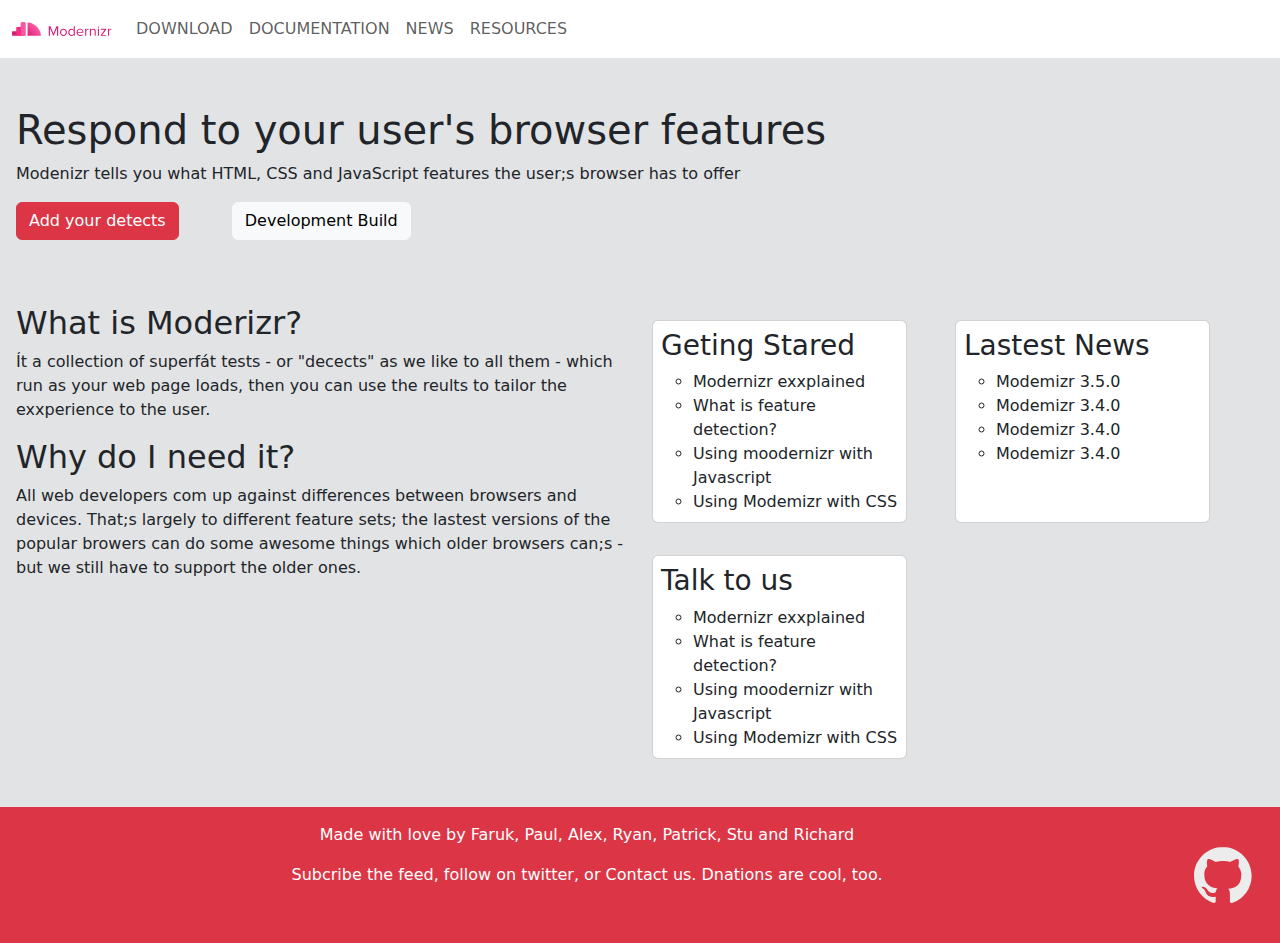
<file: course2/column-drop-pattern-challenge-master/index.html>
<!doctype html>
<html lang="en">
  <head>
    <meta charset="utf-8">
    <meta name="viewport" content="width=device-width, initial-scale=1">
    <title>column drop pattern challenge master</title>
    <link href="assets/bootstrapcdn/bootstrap.min.css" rel="stylesheet" integrity="sha384-QWTKZyjpPEjISv5WaRU9OFeRpok6YctnYmDr5pNlyT2bRjXh0JMhjY6hW+ALEwIH" crossorigin="anonymous">
    
</head>
  <body>
    <header>
        <nav class="navbar navbar-expand-sm">
            <div class="container-fluid">
                <a href="" class="navbar-brand">
                    <img src="assets/logo.svg" alt="" class="" width="100" height="30"> </a>
                <button class="navbar-toggler" type="button" data-bs-toggle="collapse" data-bs-target="#navbarNav">
                    <span class="navbar-toggler-icon"></span>
                </button>
                <div class="collapse navbar-collapse" id="navbarNav">
                    <ul class="navbar-nav text-uppercase">
                        <li class="nav-item">
                            <a href="" class="nav-link">download</a>
                        </li>
                        <li class="nav-item">
                            <a href="" class="nav-link">documentation</a>
                        </li>
                        <li class="nav-item">
                            <a href="" class="nav-link">news</a>
                        </li>
                        <li class="nav-item">
                            <a href="" class="nav-link">resources</a>
                        </li>
                    </ul>
                </div>
            </div>
        </nav>
    </header>
    <section class="container-fluid px-3 bg-secondary-subtle py-5">
        <div class="row">
            <div class="col-12">
                <h1>Respond to your user's browser features</h1>
                <p class="">Modenizr tells you what HTML, CSS and JavaScript features the user;s browser has to offer</p>
                <a href="#" class="btn btn-danger">Add your detects</a>
                <a href="#" class="btn btn-light mx-5">Development Build</a>
            </div>
        </div>
    </section>
    <main class="">
        <div class="container-fluid px-3 py-5 py-md-3 bg-secondary-subtle ">
            <div class="row">
                <div class="col-12 col-md-6">
                    <ul class="list-unstyled">
                        <li>
                             <h2 class="title">What is Moderizr?
                        </h2>
                        <p class="">Ít a collection of superfát tests - or "decects" as we like to all them - which run as your web page loads, then you can use the reults to tailor the exxperience to the user.</p>
                   
                        </li>
                    <li>
                        <h2 class="title">Why do I need it?</h2>
                        <p>All web developers com up against differences between browsers and devices. That;s largely to different feature sets; the lastest versions of the popular browers can do some awesome things which older browsers can;s - but we still have to support the older ones.</p>
                    </li>
                        
                    </ul>
                </div>
                <div class="col-12 col-md-6">
                    <ul class="list-unstyled d-flex flex-wrap">
                        <li class="card my-3 p-2 col-12 col-md-5">
                            <p class="h3">Geting Stared</p>
                            <ul>
                                <li>Modernizr exxplained</li>
                                <li>What is feature detection?</li>
                                <li>Using moodernizr with Javascript</li>
                                <li>Using Modemizr with CSS</li>
                            </ul>
                        </li>
                        <li class="card my-3  p-2 col-12 col-md-5 mx-md-5">
                            <p class="h3">Lastest News</p>
                            <ul>
                                <li>Modemizr 3.5.0</li>
                                <li>Modemizr 3.4.0</li>
                                <li>Modemizr 3.4.0</li>
                                <li>Modemizr 3.4.0</li>
                            </ul></li>
                        <li class="card my-3  p-2 col-12 col-md-5">
                            <p class="h3">Talk to us</p>
                            <ul>
                                <li>Modernizr exxplained</li>
                                <li>What is feature detection?</li>
                                <li>Using moodernizr with Javascript</li>
                                <li>Using Modemizr with CSS</li>
                            </ul>
                        </li>
                    </ul>
                </div>
            </div>
        </div>
    </main>
    <footer class="container-fluid bg-danger text-center p-3 text-white ">
        <div class="row">
            <div class="col col-9 col-md-11">
                <p class="">Made with love by Faruk, Paul, Alex, Ryan, Patrick, Stu and Richard</p>
                <p class="my-2">
                    Subcribe the feed, follow on twitter, or Contact us.  Dnations are cool, too.
                </p>
            </div>
            <div class="col col-3 col-md-1 p-4 ">
                <img class="align-top" src="assets/github.svg" alt="">
            </div>
        </div>
    </footer>
    <script src="assets/bootstrapcdn/bootstrap.bundle.min.js" integrity="sha384-YvpcrYf0tY3lHB60NNkmXc5s9fDVZLESaAA55NDzOxhy9GkcIdslK1eN7N6jIeHz" crossorigin="anonymous"></script>
  </body>
</html>
</file>
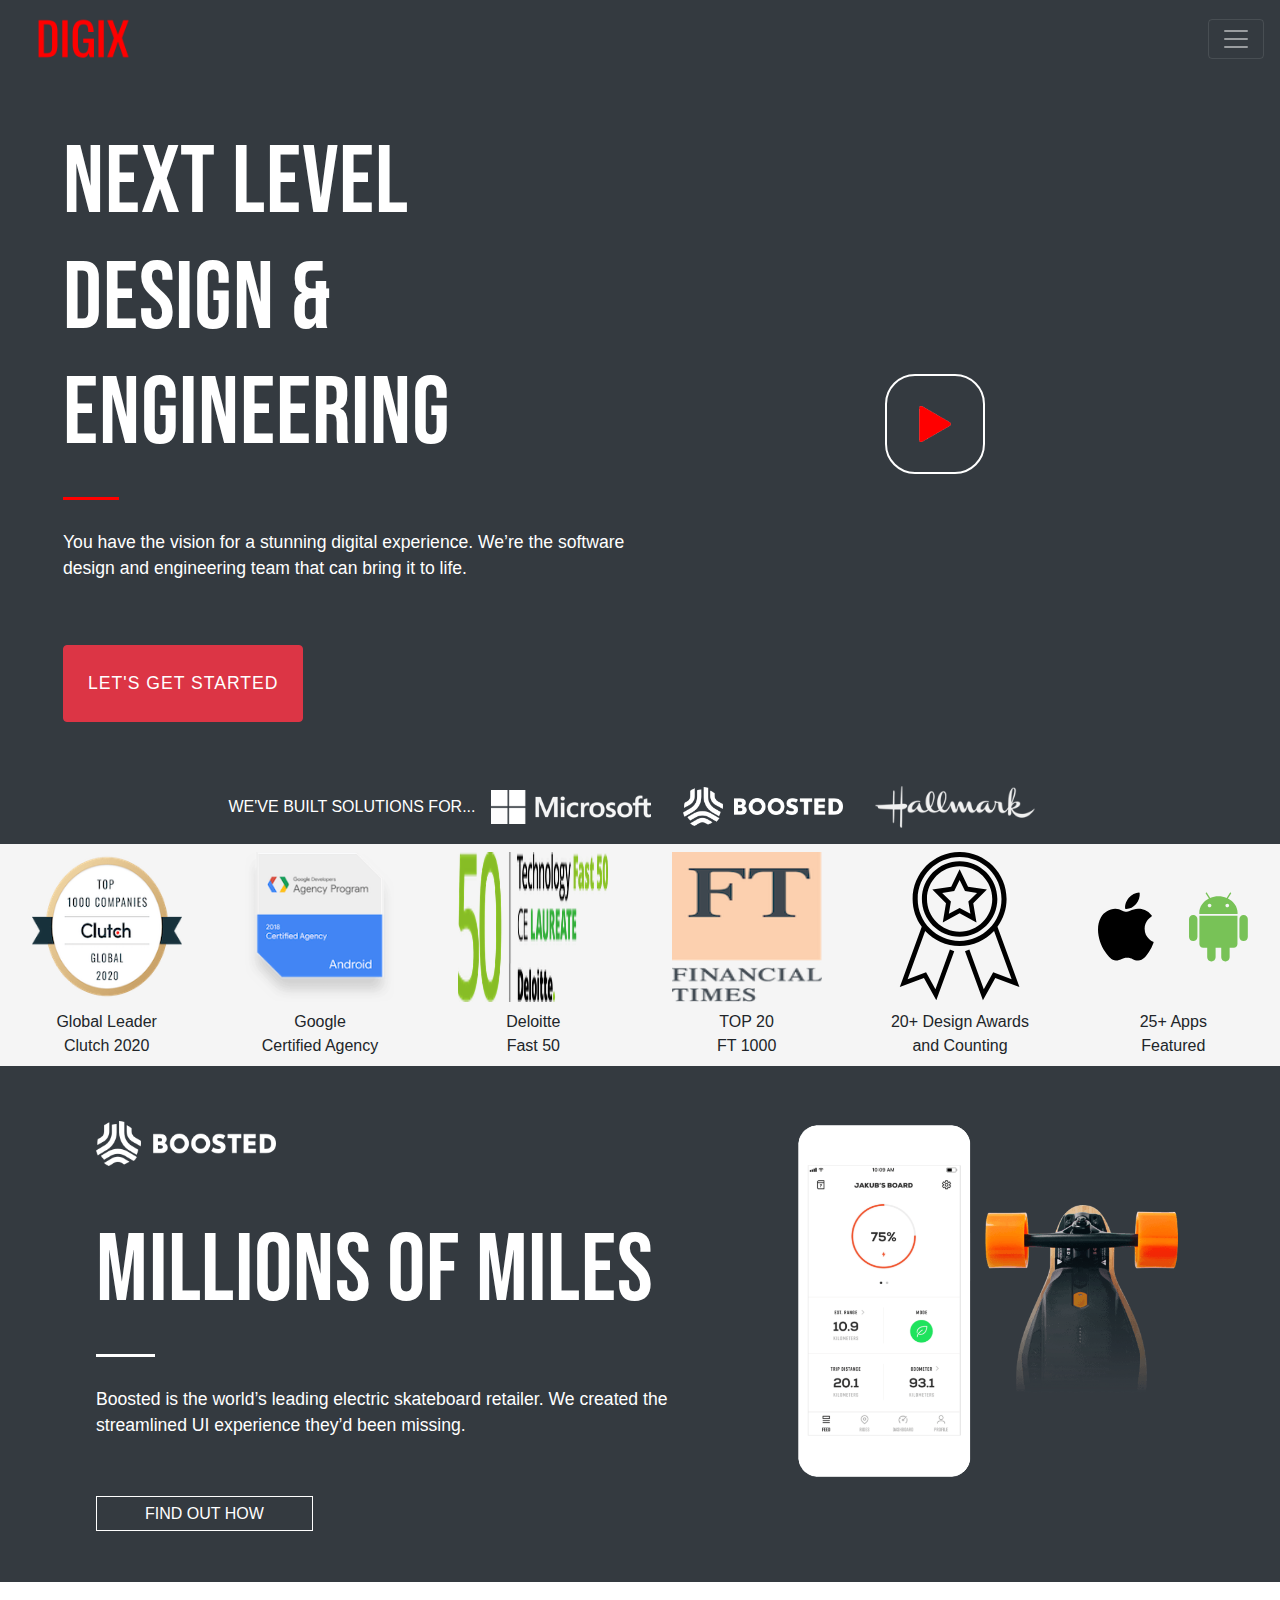
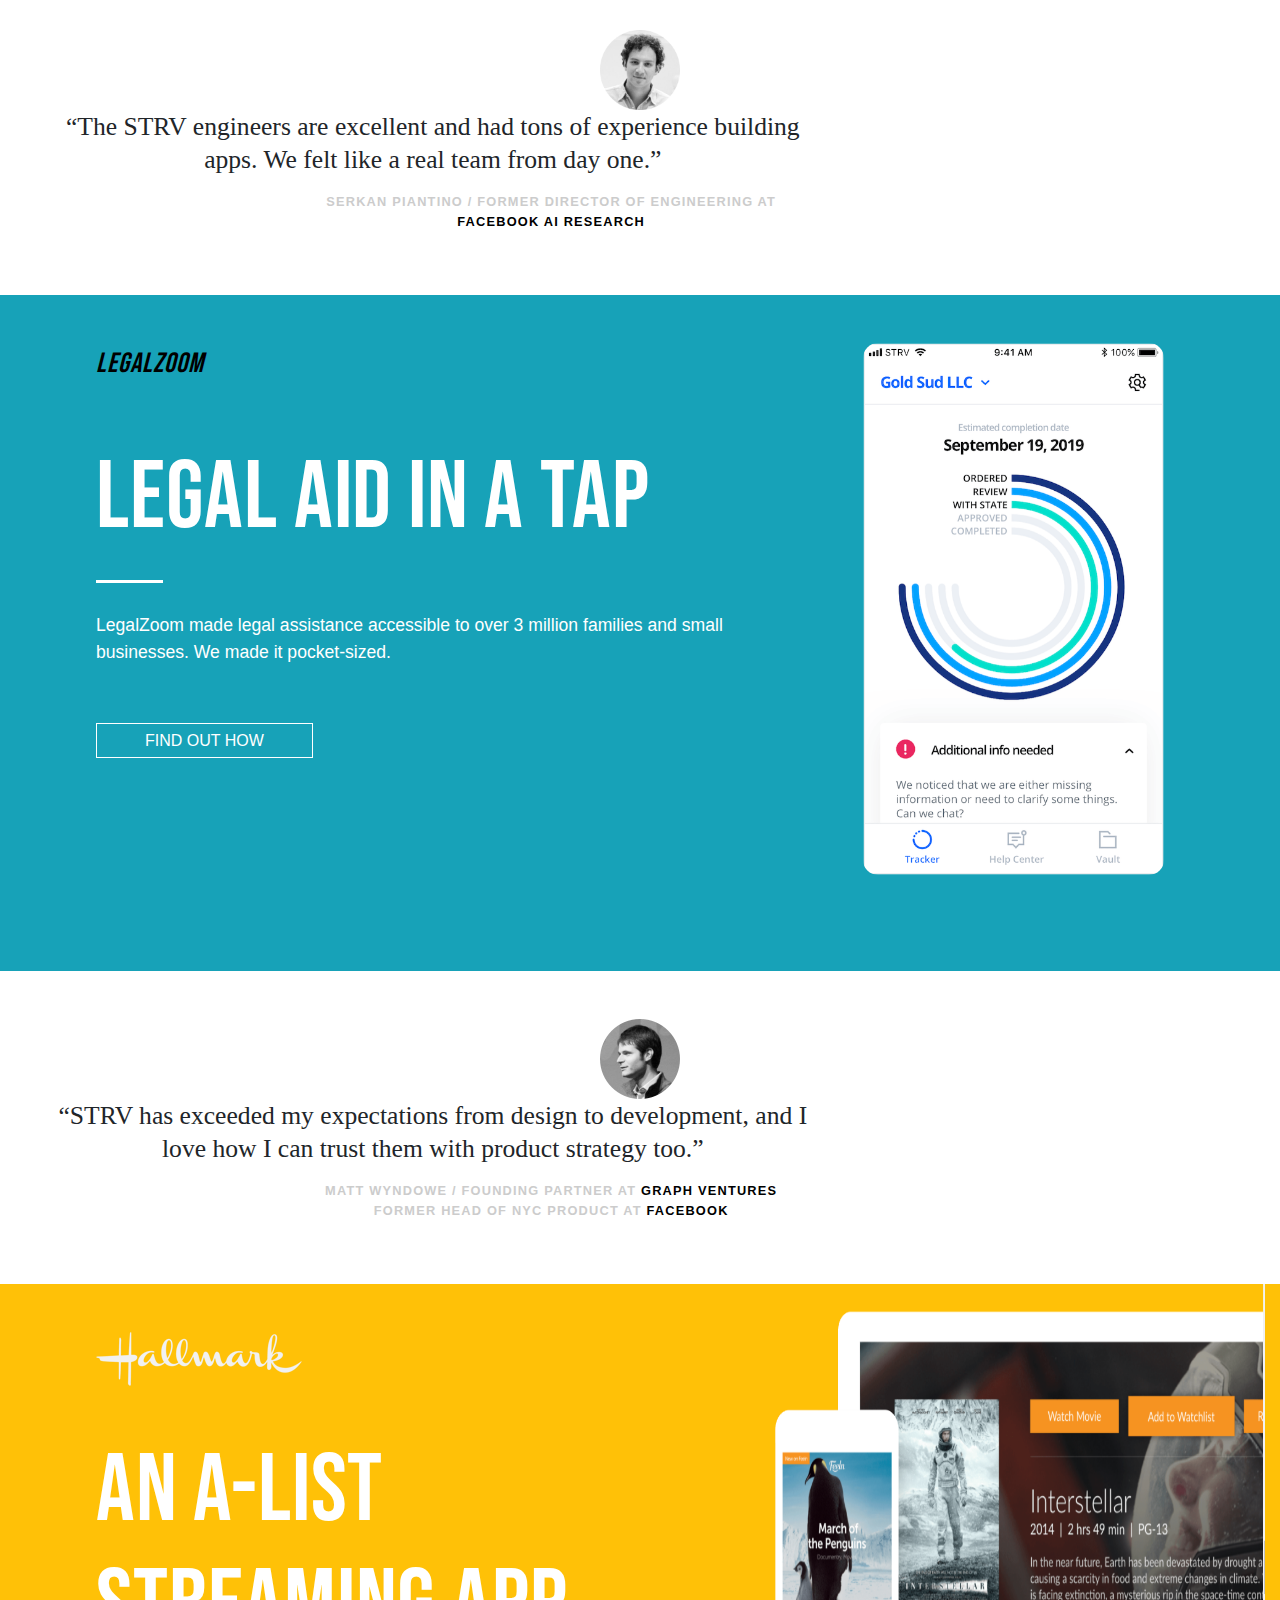
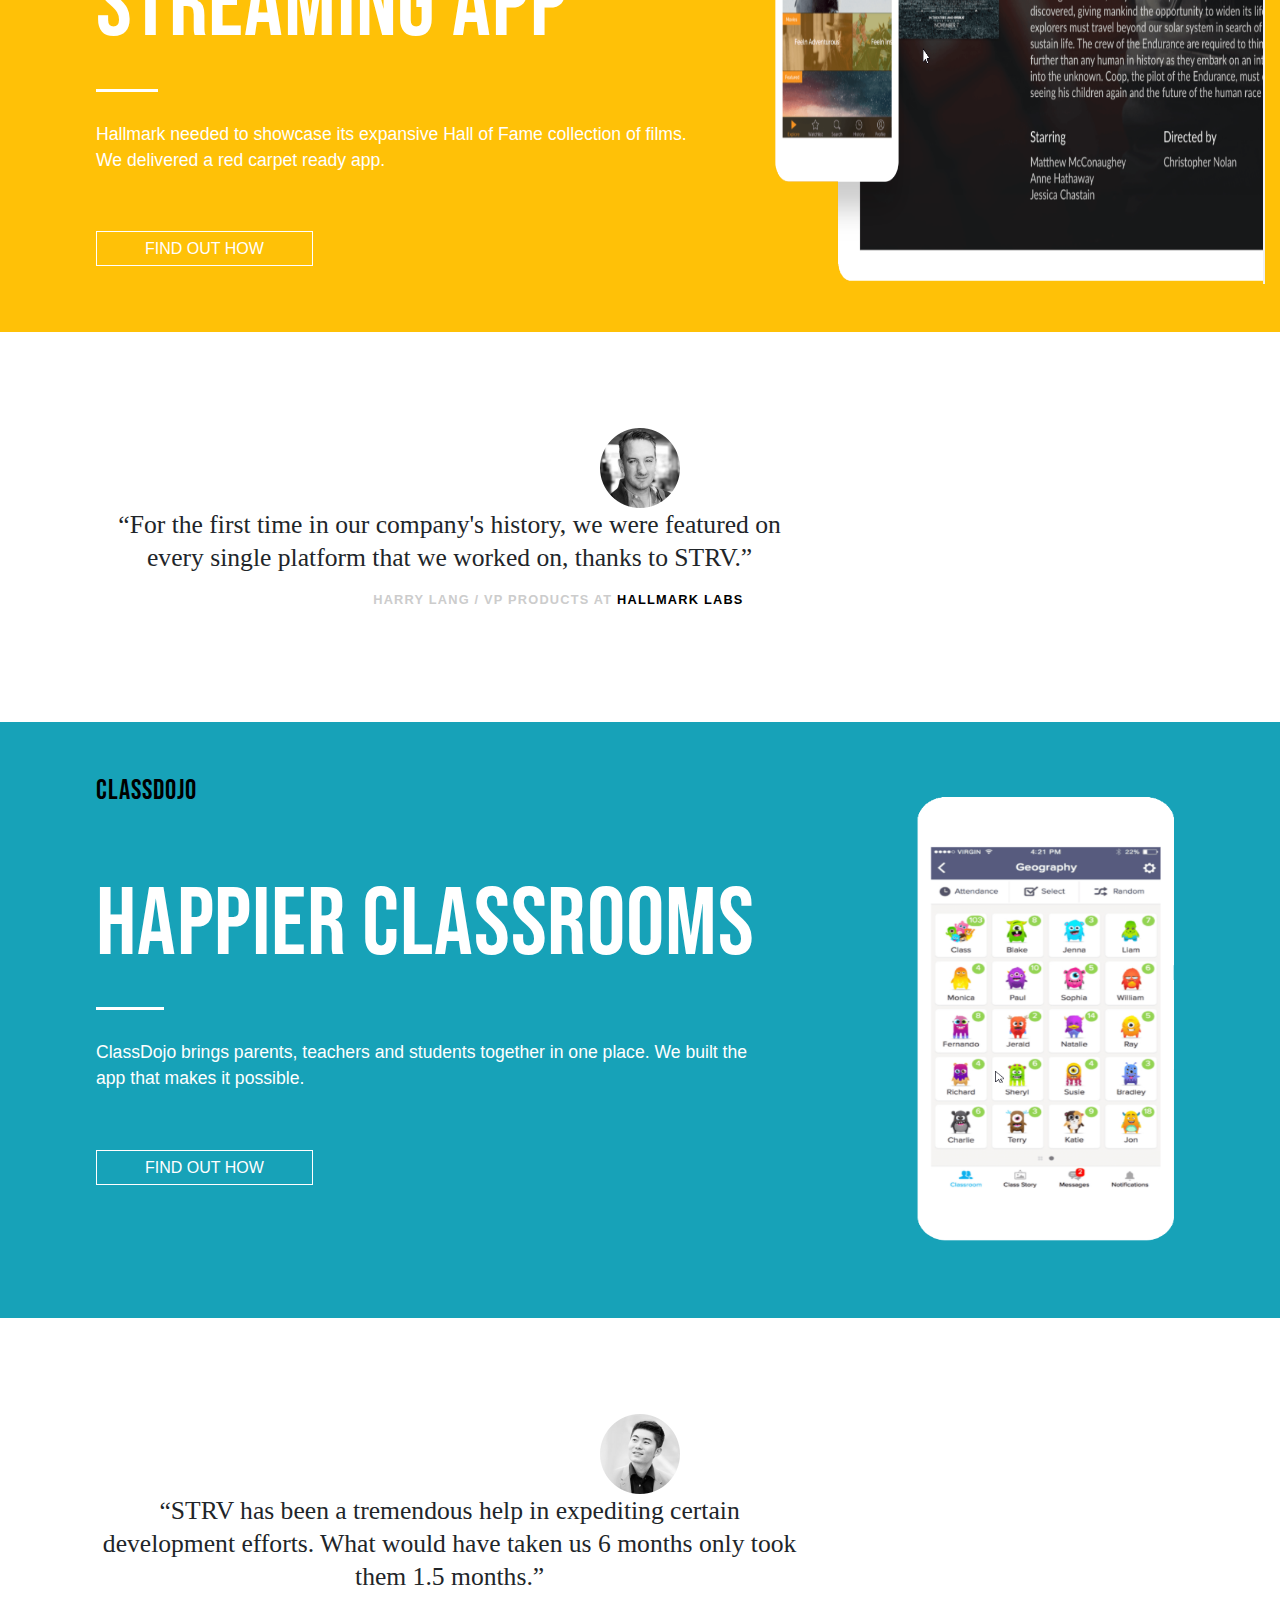
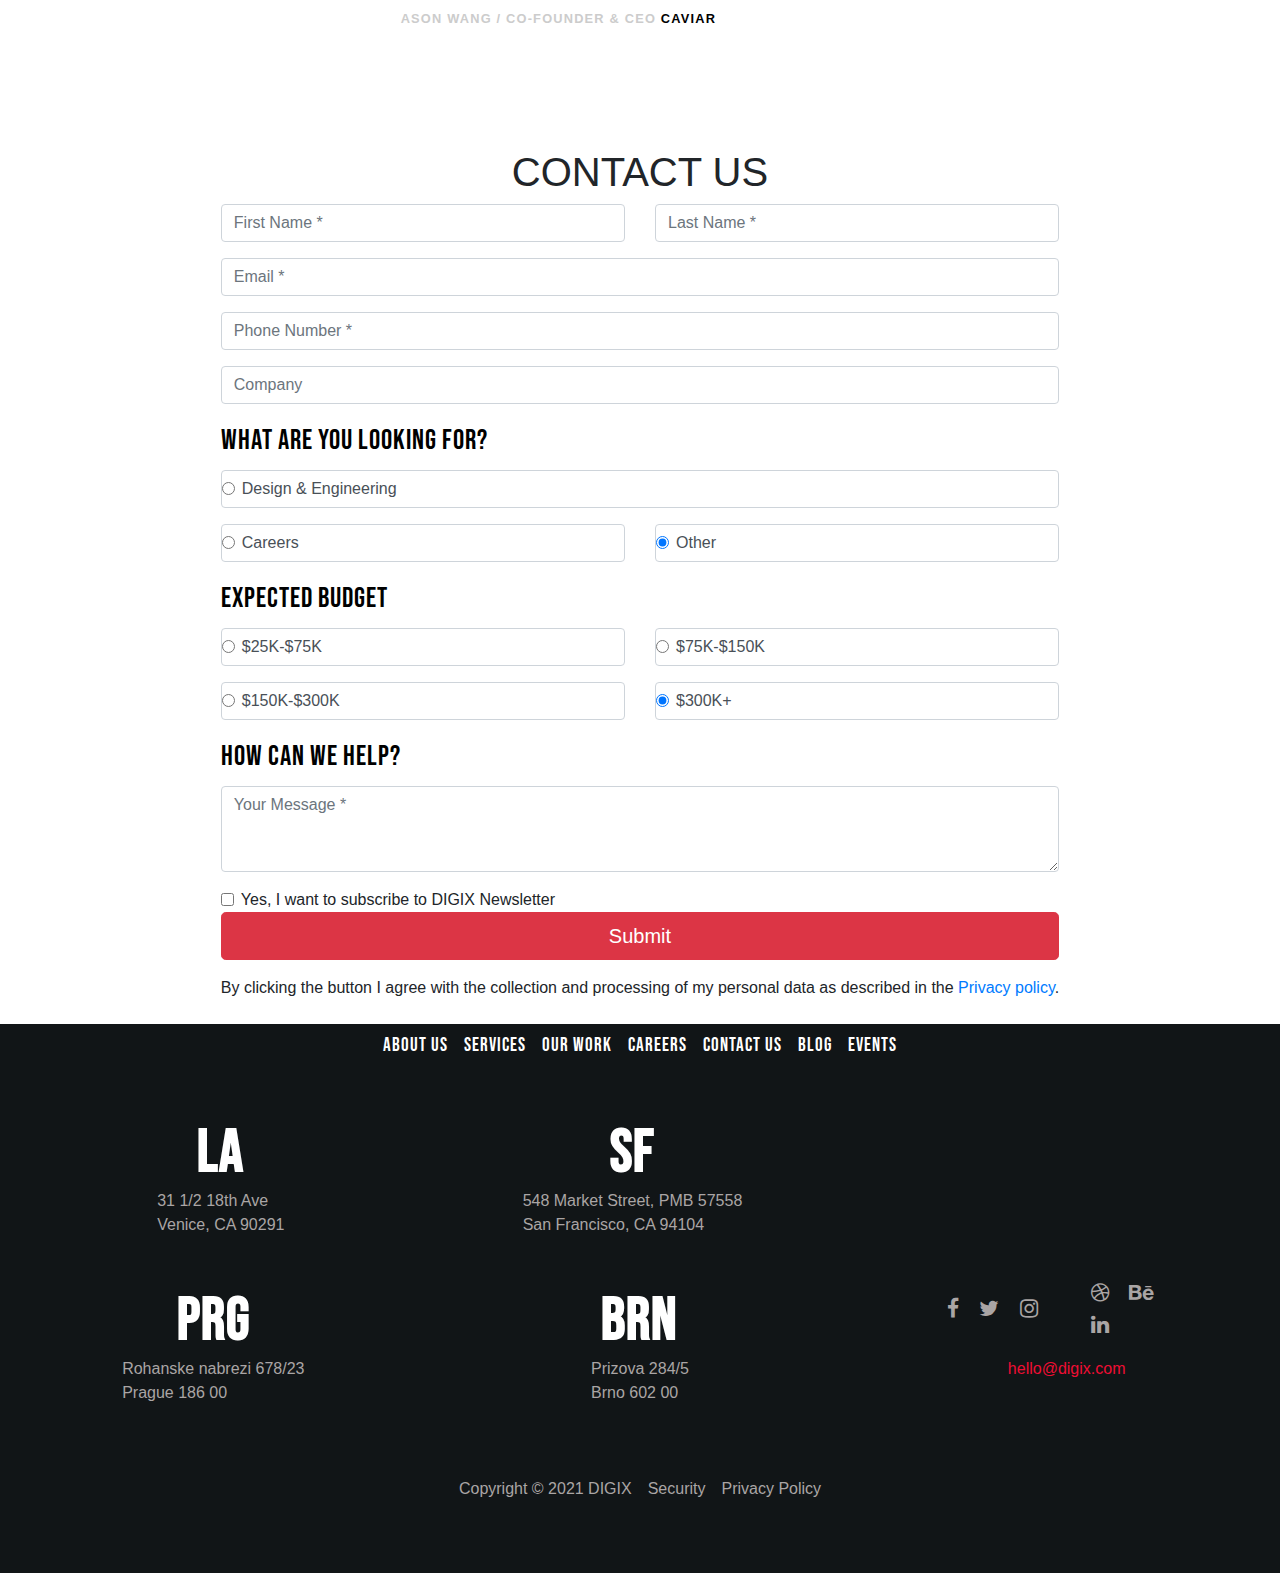
<file: course2/digix-engineers-challenge-master/index.html>
<!DOCTYPE html>
<html lang="en">

<head>
  <meta charset="UTF-8">
  <meta name="viewport" content="width=device-width, initial-scale=1.0">
  <title>Digix- A software Design & Engineering Team</title>
  <link rel="stylesheet" href="https://stackpath.bootstrapcdn.com/bootstrap/4.4.1/css/bootstrap.min.css">
  <link rel="stylesheet" href="./css/style.css">
  <link rel="preconnect" href="https://fonts.gstatic.com">
  <link href="https://fonts.googleapis.com/css2?family=Amaranth:wght@400;700&family=Bebas+Neue&display=swap"
    rel="stylesheet">
  <link href="https://fonts.google.com/specimen/Playfair+Display?preview.text_type=custom" rel=stylesheet>
  <link rel="preconnect" href="https://fonts.gstatic.com">
  <link href="https://fonts.googleapis.com/css2?family=Bebas+Neue&display=swap" rel="stylesheet">
  <!-- Font awesome -->
  <link rel="stylesheet" href="https://cdnjs.cloudflare.com/ajax/libs/font-awesome/4.7.0/css/font-awesome.min.css">
</head>

<body>
  <nav class="navbar bg-dark navbar-dark">
    <a href="#" class="navbar-brand">
      <img src="./assets/digix_logo.png"  alt="" class="col-3 d-inline-block align-middle mr-2">
    </a>
    <button class="navbar-toggler" type="button" data-toggle="collapse" data-target="#navbarCollapse"
      aria-controls="navbarCollapse" aria-expanded="false" aria-label="Toggle navigation">
      <span class="navbar-toggler-icon"></span>
    </button>
    <div class="collapse navbar-collapse" id="navbarCollapse">
      <ul class="navbar-nav mr-auto">
        <li class="nav-item mr-4">
          <a class="nav-link" href="#">About</a>
        </li>
        <li class="nav-item mr-4">
          <a class="nav-link" href="#">Services</a>
        </li>
        <li class="nav-item mr-4">
          <a class="nav-link" href="#">Our Work</a>
        </li>
        <li class="nav-item">
          <a class="nav-link" href="#">Careers</a>
        </li>
        <li class="nav-item">
          <a class="nav-link" href="#">COntact Us</a>
        </li>
      </ul>
    </div>
  </nav>

  <div class="container-fluid bg-dark">
    <div class="p-5 row 
                align-items-center 
                justify-content-between">
      <div class="hero-unit col-12 col-md-6
                  align-items-center 
                  justify-content-between">
        <h1 class="text-wrap">Next Level<br> Design & Engineering</h1>
        <hr class="rule1" style=" border-top: 3px solid red; ">
        <p class="pt-5 pb-5  text-wrap description">
          You have the vision for a stunning digital experience. We’re the software design and engineering team that can
          bring it to life.
        </p>
        <a href=" " class="p-4 btn btn-large btn-danger ">
          <span style="font-size:1.1rem;letter-spacing:1px;">LET'S GET STARTED</span>
        </a>
      </div>
      <div class="play p-5 col-12 col-md-4  ">
        <img src=" ./assets/playbutton.png " alt="playbutton " >
      </div>
    </div>
  </div>

  <div class="bg-dark d-flex
              align-items-center 
              justify-content-center
              justify-center-around">
    <div>
      <span class="d-none d-md-inline text-white ">
        WE'VE BUILT SOLUTIONS FOR...
      </span>
    </div>
    <img class="logo p-3 " src="./assets/Microsoft_Logo.png " alt=" Microsoft logo ">
    <img class="logo p-3 " src="./assets/Boosted_Logo_White.png " alt="Boosted Logo ">
    <img class="logo p-3 " src="./assets/Hallmark_Logo.png " alt="Hallmark logo ">
  </div>

  <!-- Achievements section -->
  <div class="row m-0 achievements-section d-flex flex-wrap justify-content-md-around">
    <div class="col-12
                col-lg-2
                col-md-5
                d-flex
                flex-column
                justify-content-center
                p-2
                align-items-center">
      <img src="./assets/achievements/Achievements1.png" alt="achievement" class="img-fluid mb-2 achievement-image">
      <div>Global Leader</div>
      <div>Clutch 2020</div>
    </div>
    <div class="col-12
    col-lg-2
    col-md-5
                d-flex
                flex-column
                justify-content-center
                p-2
                align-items-center">
      <img src="./assets/achievements/Achievements2.png" alt="achievement" class="img-fluid mb-2 achievement-image">
      <div>Google</div>
      <div>Certified Agency</div>
    </div>
    <div class="col-12
    col-lg-2
    col-md-5
                d-flex
                flex-column
                justify-content-center
                p-2
                align-items-center">
      <img src="./assets/achievements/Achievements3.png" alt="achievement" class="img-fluid mb-2 achievement-image">
      <div>Deloitte</div>
      <div>Fast 50</div>
    </div>
    <div class="col-12
    col-lg-2
    col-md-5
                d-flex
                flex-column
                justify-content-center
                p-2
                align-items-center">
      <img src="./assets/achievements/Achievements4.png" alt="achievement" class="img-fluid mb-2 achievement-image">
      <div>TOP 20</div>
      <div>FT 1000</div>
    </div>
    <div class="col-12
    col-lg-2
    col-md-5
                d-flex
                flex-column
                justify-content-center
                p-2
                align-items-center">
      <img src="./assets/achievements/Achievements5.svg" alt="achievement" class="img-fluid mb-2 achievement-image">
      <div>20+ Design Awards</div>
      <div>and Counting</div>
    </div>
    <div class="col-12
    col-lg-2
    col-md-5
                d-flex
                flex-column
                justify-content-center
                p-2
                align-items-center">
      <img src="./assets/achievements/Achievements6.svg" alt="achievement" class="img-fluid mb-2 achievement-image">
      <div>25+ Apps</div>
      <div>Featured</div>
    </div>
  </div>

  <div class="container-fluid bg-dark pl-5">
    <div class="d-flex
                align-items-center 
                justify-content-between">
      <div class="p-5 hero-unit">
        <img src="./assets/Boosted_Logo_White.png " alt="Boosted logo" style="width:180px;height:45px;">
        <h1 class=" pt-5 ">Millions of Miles </h1>
        <hr class="rule1 ">
        <p class="pt-5 text-wrap description ">Boosted is the world’s leading electric skateboard retailer. We created
          the streamlined UI experience they’d been missing.</p>
        <div class="find pt-5 ">
          <a class="pt-2 pb-2 pr-5 pl-5" href=" ">
            FIND OUT HOW
          </a>
        </div>
      </div>
      <div class="p-5 d-none d-lg-inline">
        <div class="boosted pb-5 ">
          <img src=" ./assets/Smartphone.png " alt="smartphone ">
          <img src="./assets/skate.png " alt="skate ">
        </div>
      </div>
    </div>
  </div>

  <div class="testimony p-5 text-center">
  
      <img src="./assets/Guy1.png " alt="guy " class="img-fluid ">
      <p class="testimony-desc ">
        “The STRV engineers are excellent and had tons of experience building apps. We felt like a real team from day
        one.”</p>
      <p class=" testimony-desig "> SERKAN PIANTINO / FORMER DIRECTOR OF ENGINEERING AT
        <br><span class="black ">FACEBOOK AI RESEARCH</span>
      </p>
  </div>

  <div class="container-fluid bg-info pl-5 ">
    <div
      class="d-flex
            justify-content-between">
      <div class="bginfo p-5 hero-unit ">
        <h3 style="font-style: italic; ">legalzoom</h3>
        <h1 class="pt-5 ">legal aid in a tap </h1>
        <hr class="rule1 ">
        <p class="pt-5 text-wrap description ">LegalZoom made legal assistance accessible to over 3 million families and
          small businesses. We made it pocket-sized.</p>
        <div class="find pt-5 bg-info ">
          <a class="pt-2 pb-2 pr-5 pl-5 " href=" ">
            FIND OUT HOW
          </a>
        </div>
      </div>
      <div class="p-5 d-none d-lg-inline">
        <div class="legal pb-5 ">
          <img src=" ./assets/Legalzoom.png " alt=" ">
        </div>
      </div>
    </div>
  </div>

  <div class="testimony p-5 text-center">
   
      <img src="./assets/Guy2.png" alt="guy" class="img-fluid">
      <p class="testimony-desc "> “STRV has exceeded my expectations from design to development, and I love how I can
        trust them with product strategy too.”</p>
      <p class=" testimony-desig "> MATT WYNDOWE / FOUNDING PARTNER AT
        <span class="black ">GRAPH VENTURES</span>
        <br><span>FORMER HEAD OF NYC PRODUCT AT </span>
        <span style="color:black; ">FACEBOOK</span>
      </p>
  </div>

  <div class="container-fluid bg-warning pl-5">
    <div
      class="d-flex
            justify-content-end">
      <div class="bgwarn p-5 hero-unit ">
        <div>
          <img src=" ./assets/Hallmark_Logo.png" alt="Hallmark logo">
        </div>
        <h1 class=" pt-5 ">An A-list streaming app </h1>
        <hr class="rule1 ">
        <p class="pt-5 text-wrap description">Hallmark needed to showcase its expansive Hall of Fame collection of
          films. We delivered a red carpet ready app.</p>
        <div class="find pt-5 bg-warning">
          <a class="pt-2 pb-2 pr-5 pl-5" href=" ">
            FIND OUT HOW
          </a>
        </div>
      </div>
      <div class="d-none d-lg-inline">
        <div class="hallmark pb-5">
          <img src="./assets/Hallmark.png" alt="Hallmark">
        </div>
      </div>
    </div>
  </div>

  <div class="testimony p-5 m-5 text-center">
  
      <img src="./assets/Guy3.png " alt="guy " class="img-fluid ">
      <p class="testimony-desc "> “For the first time in our company's history, we were featured on every single
        platform that we worked on, thanks to STRV.”</p>
      <p class=" testimony-desig "> HARRY LANG / VP PRODUCTS AT
        <span class="black ">HALLMARK LABS</span>
      </p>
  </div>

  <div class=" container-fluid bg-info pl-5 ">
    <div
      class="d-flex
            justify-content-between">
      <div class="bginfo p-5 hero-unit">
        <h3>ClassDojo</h3>
        <h1 class="pt-5 ">Happier Classrooms</h1>
        <hr class="rule1 ">
        <p class="pt-5 text-wrap description ">ClassDojo brings parents, teachers and students together in one place. We
          built the app that makes it possible.</p>
        <div class="find pt-5 bg-info ">
          <a class="pt-2 pb-2 pr-5 pl-5" href=" ">
            FIND OUT HOW
          </a>
        </div>
      </div>
      <div class="p-5 d-none d-lg-inline">
        <div class="dojo pb-6">
          <img src="./assets/ClassDojo.png" alt="Dojo">
        </div>
      </div>
    </div>
  </div>

  <div class="testimony p-5 m-5 text-center">
   
      <img src="./assets/Guy4.png" alt="guy" class="img-fluid">
      <p class="testimony-desc "> “STRV has been a tremendous help in expediting certain development efforts. What would
        have taken us 6 months only took them 1.5 months.”</p>
      <p class="testimony-desig"> ASON WANG / CO-FOUNDER & CEO
        <span class="black">CAVIAR</span>
      </p>
  </div>

  <!-- Contact us section -->
  <section class="d-flex
                  justify-content-center
                  align-content-center">
    <div class=" p-2 contact-us-section">
      <p class="h1 text-center">CONTACT US</p>
      <form>
        <div class="row form-group">
          <div class="col">
            <input type="text" class="form-control" placeholder="First Name *" required>
          </div>
          <div class="col">
            <input type="text" class="form-control" placeholder="Last Name *" required>
          </div>
        </div>
        <div class="form-group">
          <input type="email" class="form-control" id="exampleInputEmail1" 
            placeholder="Email *" required>
        </div>
        <div class="form-group">
          <input type="text" class="form-control" placeholder="Phone Number *">
        </div>
        <div class="form-group">
          <input type="text" class="form-control" placeholder="Company">
        </div>

        <h3>WHAT ARE YOU LOOKING FOR?</h3>
        <div class="form-group form-check  form-control">
          <input class="form-check-input" type="radio" name="LookingForRadios" id="Engineering" value="Engineering"
            checked>
          <label class="form-check-label" for="Engineering">
            Design & Engineering
          </label>
        </div>
        <div class="row form-group">
          <div class="col">
            <div class="form-check  form-control">
              <input class="form-check-input" type="radio" name="LookingForRadios" id="Careers" value="Careers" checked>
              <label class="form-check-label" for="Careers">
                Careers
              </label>
            </div>
          </div>
          <div class="col">
            <div class="form-check   form-control">
              <input class="form-check-input" type="radio" name="LookingForRadios" id="Others" value="Others" checked>
              <label class="form-check-label" for="Others">
                Other
              </label>
            </div>
          </div>
        </div>
        <h3>EXPECTED BUDGET</h3>
        <div class="row form-group">
          <div class="col">
            <div class="form-check form-control">
              <input class="form-check-input" type="radio" name="BudgetRadios" id="BudgetRadios2575" value="25-75" checked>
              <label class="form-check-label" for="BudgetRadios2575">
                $25K-$75K
              </label>
            </div>
          </div>
          <div class="col">
            <div class="form-check  form-control">
              <input class="form-check-input" type="radio" name="BudgetRadios" id="BudgetRadios75150" value="75-150" checked>
              <label class="form-check-label" for="BudgetRadios75150">
                $75K-$150K
              </label>
            </div>
          </div>
        </div>
        <div class="row form-group">
          <div class="col">
            <div class="form-check form-control">
              <input class="form-check-input" type="radio" name="BudgetRadios" id="BudgetRadios150300" value="150-300" checked>
              <label class="form-check-label" for="BudgetRadios150300">
                $150K-$300K
              </label>
            </div>
          </div>
          <div class="col">
            <div class="form-check  form-control">
              <input class="form-check-input" type="radio" name="BudgetRadios" id="BudgetRadios300" value="300+" checked>
              <label class="form-check-label" for="BudgetRadios300">
                $300K+
              </label>
            </div>
          </div>
        </div>

        <h3>HOW CAN WE HELP?</h3>
        <div class="form-group">
          <textarea class="form-control" id="exampleFormControlTextarea1" rows="3"
            placeholder="Your Message *"></textarea>
        </div>
        <div class="form-check">
          <label class="form-check-label">
            <input type="checkbox" class="form-check-input" value="">Yes, I want to subscribe to DIGIX Newsletter
          </label>
        </div>
        <div class="form-group">
          <button class="btn btn-danger btn-lg w-100" type="submit">Submit</button>
        </div>
      </form>
      <p class="text-center">By clicking the button I agree with the collection and processing of my personal data as
        described in the <a href="">Privacy policy</a>.</p>
    </div>
  </section>

  <footer class="footer-section">
    <div class="d-md-flex
                d-lg-flex
                align-content-center
                justify-content-center
                footer-navigations">
      <a class="p-2" href="">ABOUT US</a>
      <a class="p-2" href="">SERVICES</a>
      <a class="p-2" href="">OUR WORK</a>
      <a class="p-2" href="">CAREERS</a>
      <a class="p-2" href="">CONTACT US</a>
      <a class="p-2" href="">BLOG</a>
      <a class="p-2" href="">EVENTS</a>
    </div>
    <div class="branches">
      <div class="d-flex
      col-12  col-lg-8
      flex-wrap
                  align-content-center
                  justify-content-around">
        <div class="d-flex
          col-12 col-md-6
                    flex-column
                    justify-content-between
                    align-items-center">
          <a class="pt-5 display-4">LA</a>
          <div>
            <div>31 1/2 18th Ave </div>
            <div>Venice, CA 90291</div>
          </div>
        </div>
        <div class="d-flex
        col-12 col-md-6
                    flex-column
                    justify-content-between
                    align-items-center">
          <a class="pt-5 display-4">SF</a>
          <div>
            <div>548 Market Street, PMB 57558</div>
            <div>San Francisco, CA 94104</div>
          </div>
        </div>
        <!-- <div></div> -->
      </div>
      <div class="d-flex flex-wrap
                  align-content-center
                  justify-content-around">
        <div class="d-flex
          col-12 
          col-md-4
                    flex-column
                    justify-content-between
                    align-items-center">
          <a class="pt-5 display-4">PRG</a>
          <div>
            <div>Rohanske nabrezi 678/23</div>
            <div>Prague 186 00</div>
          </div>
        </div>
        <div class="d-flex
        col-12 col-md-4
                    flex-column
                    justify-content-between
                    align-items-center">
          <a class="pt-5 display-4">BRN</a>
          <div>
            <div>Prizova 284/5 </div>
            <div>Brno 602 00</div>
          </div>
        </div>
        <div class="d-flex
        col-12 col-md-4
                    flex-column
                    justify-content-center
                    align-items-center">
          <div class="d-flex
          flex-wrap
                      justify-content-between
                      align-items-center">
            <div class="p-3 social-icons col-12 col-md-6">
              <a href="" class="p-2 fa fa-facebook fa-lg"></a>
              <a href="" class="p-2 fa fa-twitter fa-lg"></a>
              <a href="" class="p-2 fa fa-instagram fa-lg"></a>
            </div>
            <div class="p-3 social-icons col-12 col-md-6">
              <a href="" class="p-2 fa fa-dribbble fa-lg"></a>
              <a href="" class="p-2 fa fa-behance fa-lg"></a>
              <a href="" class="p-2 fa fa-linkedin fa-lg"></a>
            </div>
          </div>
          <div>
            <a class="p-3 email-link" href="">hello@digix.com</a>
          </div>
        </div>
      </div>
    </div>

    <div class="d-flex
                  justify-content-center
                  align-items-center
                  p-5
                  copyright-section">
      <p class="p-2 mt-3">Copyright © 2021 DIGIX</p>
      <a class="p-2" href="">Security</a>
      <a class="p-2" href="">Privacy Policy</a>
    </div>
  </footer>

  <script src="https://ajax.googleapis.com/ajax/libs/jquery/3.5.1/jquery.min.js "></script>
  <script src="https://cdn.jsdelivr.net/npm/popper.js@1.16.0/dist/umd/popper.min.js "></script>
  <script src="https://stackpath.bootstrapcdn.com/bootstrap/4.4.1/js/bootstrap.min.js "></script>
</body>

</html>
</file>
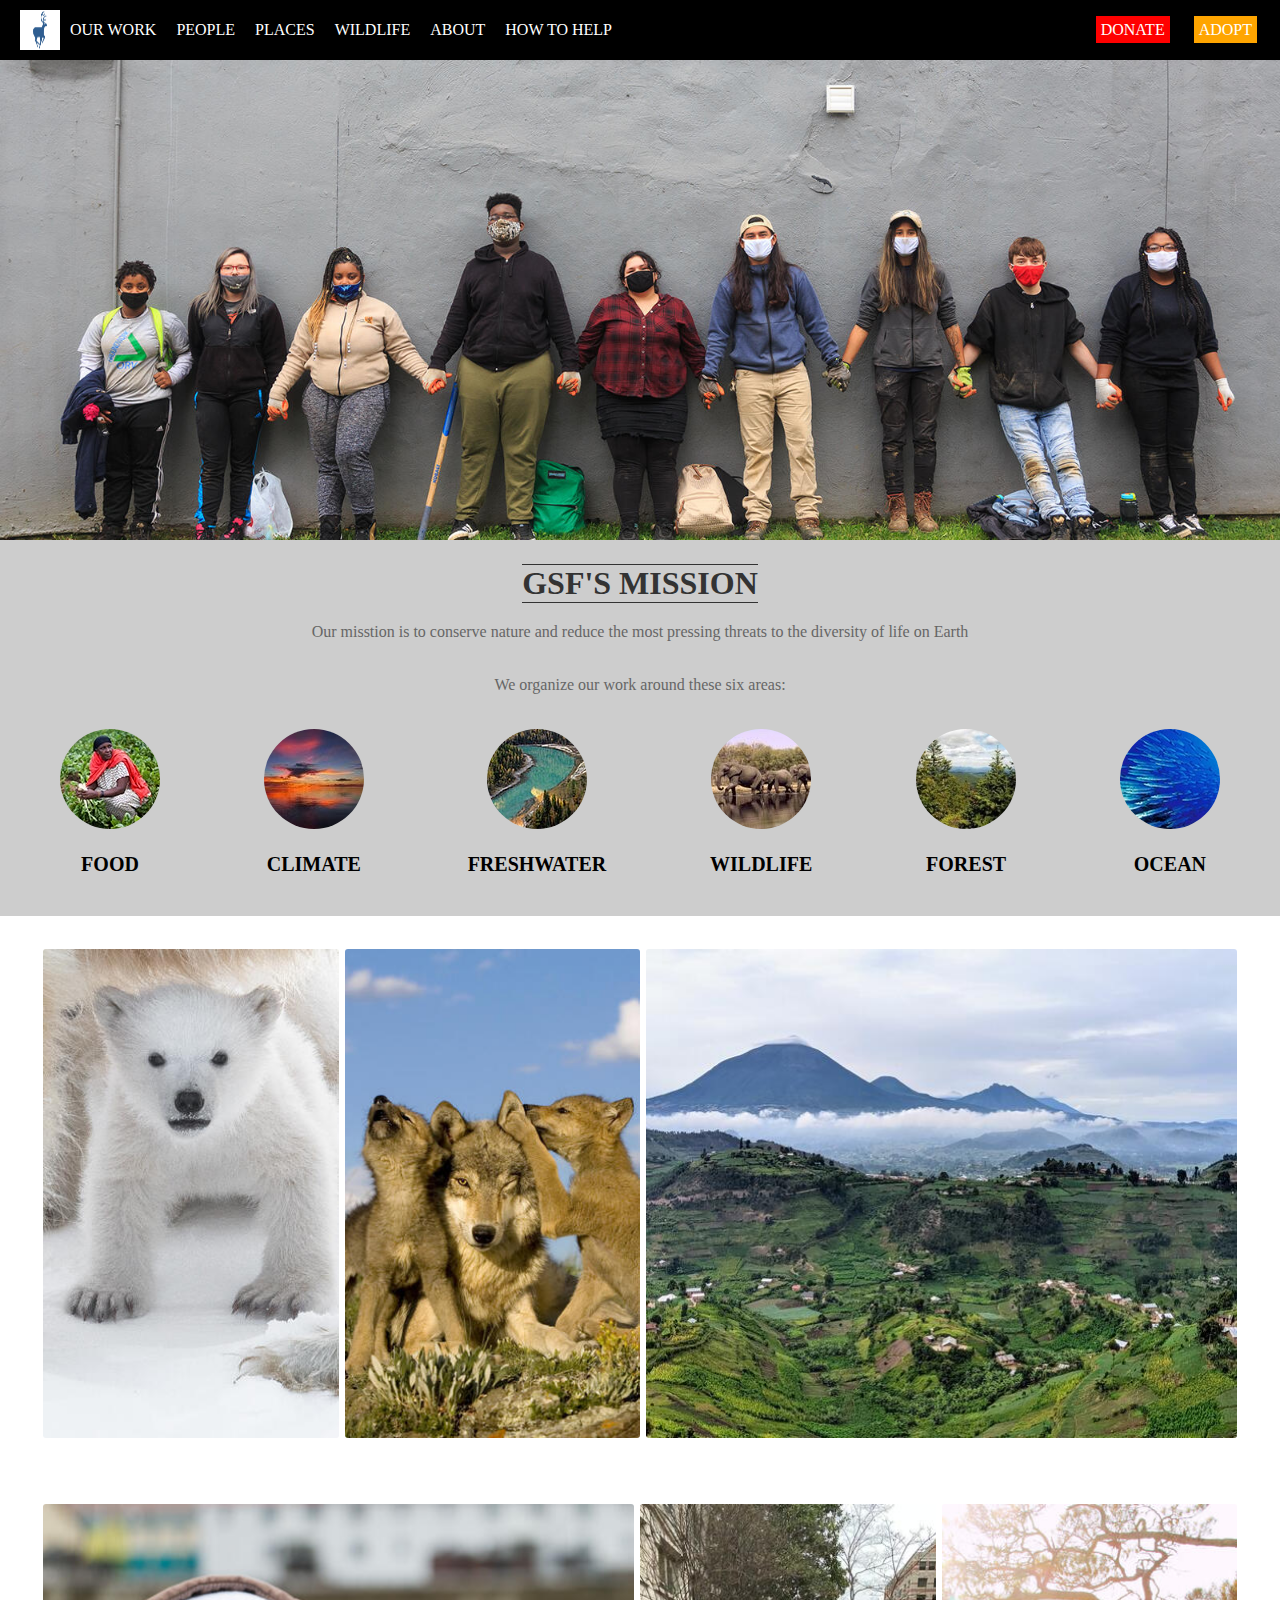
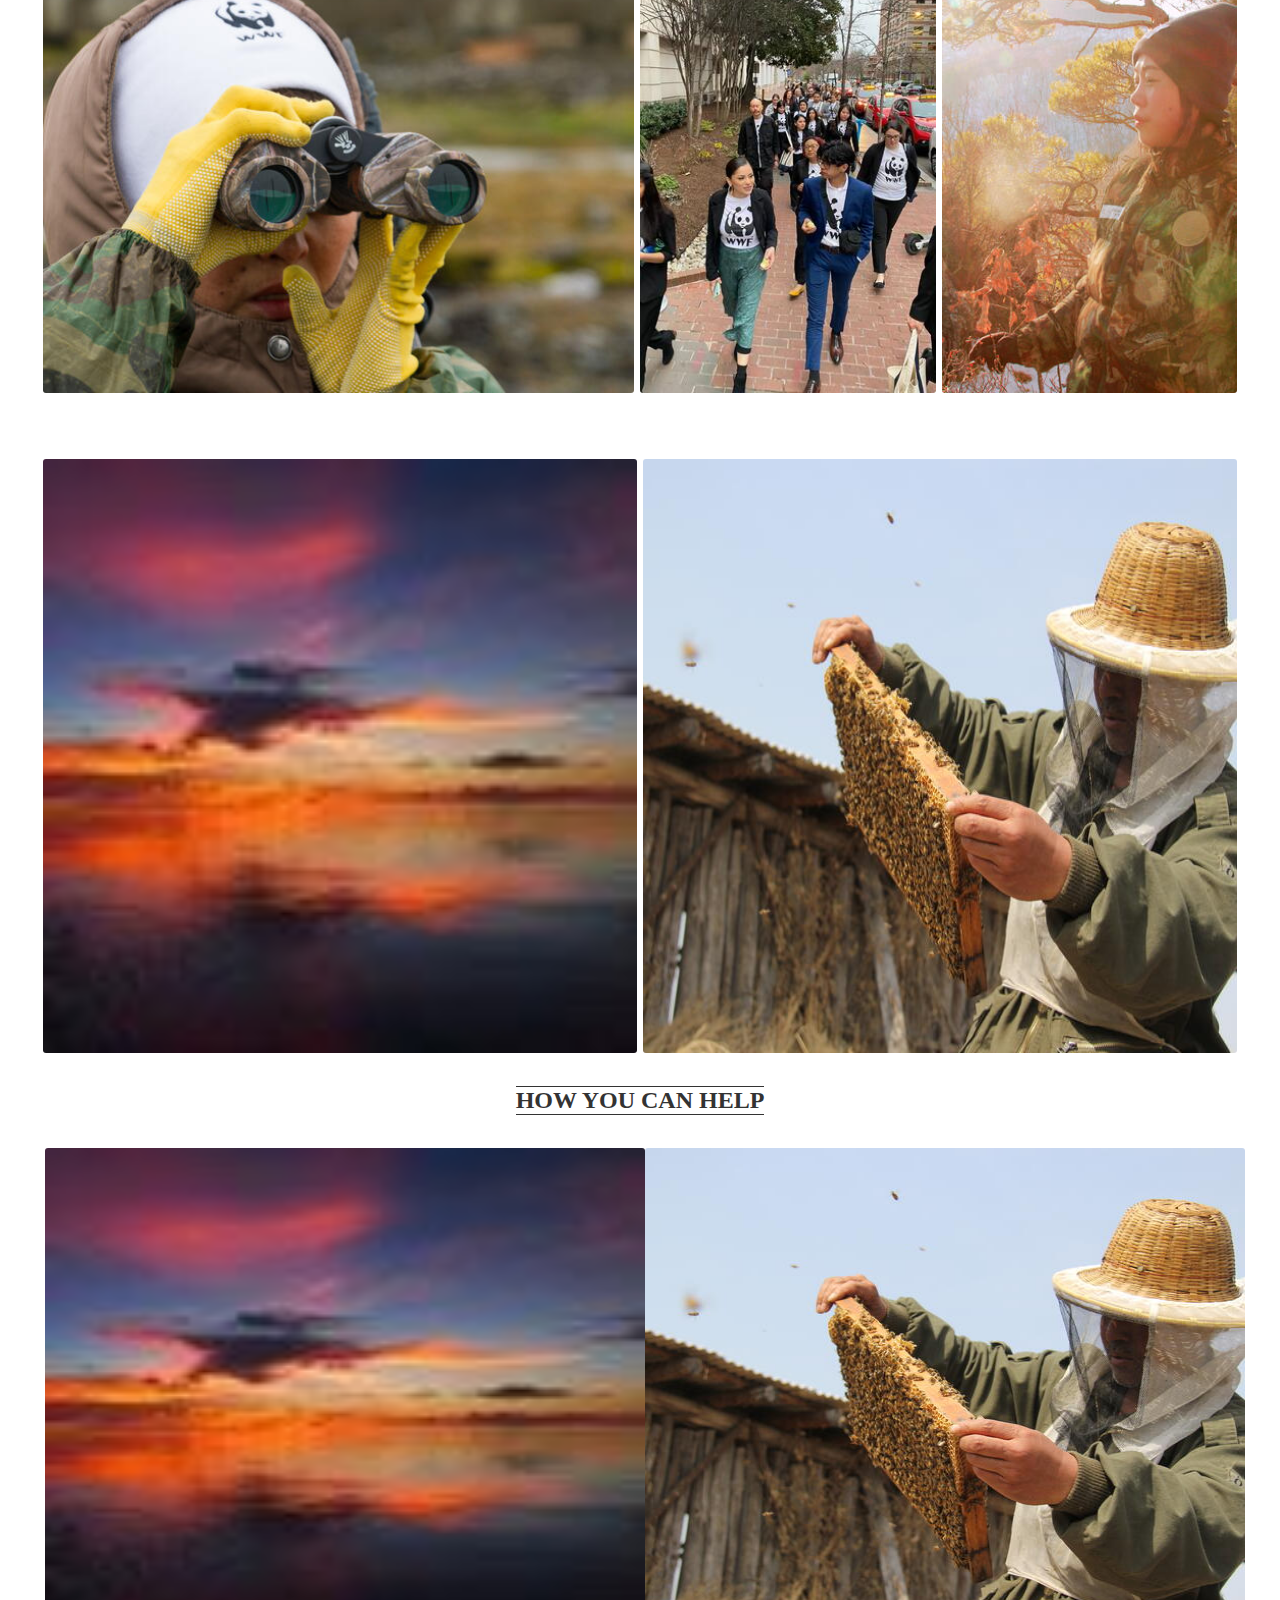
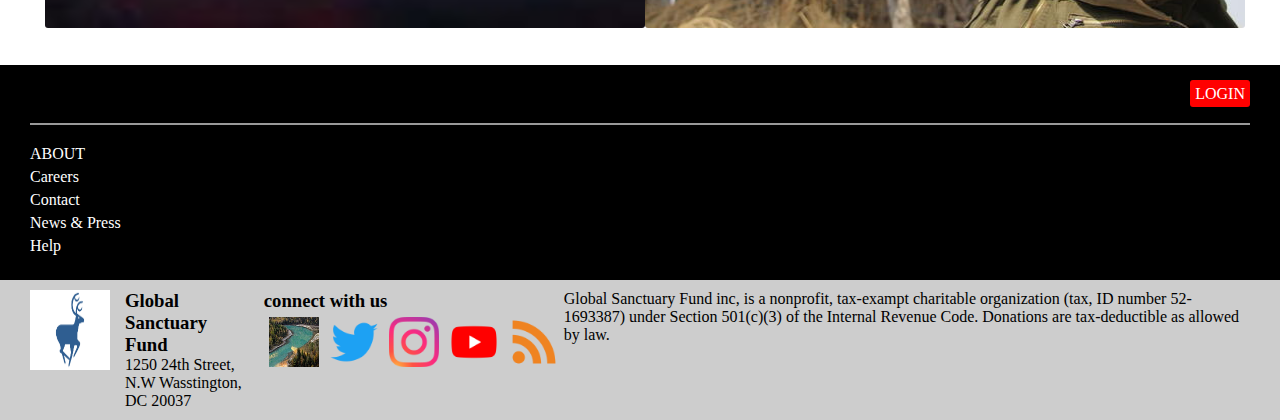
<file: course2/global-sanctuary-fund-challenge-master/index.html>
<!DOCTYPE html>
<html lang="en">
<head>
    <meta charset="UTF-8">
    <meta name="viewport" content="width=device-width, initial-scale=1.0">
    <title>Document</title>
    <link rel="stylesheet" type="text/css" href="common.css">
</head>
<body>
    <header class="nameplate">
        <nav class="menu">
            <img src="assets/deer.png" alt="" class="logo">
            <ul>
                <li><a href="">our work</a></li>
                <li><a href="">people</a></li>
                <li><a href="">places</a></li>
                <li><a href="">wildlife</a></li>
                <li><a href="">about</a></li>
                <li><a href="">how to help</a></li>
            </ul>
        </nav>
        <div class="buttons">
            <a href="" class="donate">donate</a>
            <a href="" class="adopt">adopt</a>
        </div>
    </header>
    <div class="banner">
        <img src="assets/people-together-shorter.jpg" alt="" class="">
        <div class="content">
            <h1 class="title"> GSF'S MISSION</h1>
            <p class="des">Our misstion is to conserve nature and reduce the most pressing threats to the diversity of life on Earth</p>
            <p class="subdes">We organize our work around these six areas:</p>
            <ul class="areas">
                <li>
                    <img src="assets/goal-pillar-food.jpg" alt="">
                    <h2>food</h2>
                </li>
                <li>
                    <img src="assets/goal-pillar-climate.jpg" alt="">
                    <h2>climate</h2>
                </li>
                <li>
                    <img src="assets/goal-pillar-fresh-water.jpg" alt="">
                    <h2>freshwater</h2>
                </li>
               
                <li>
                    <img src="assets/goal-pillar-wildlife.jpg" alt="">
                    <h2>wildlife</h2>
                </li>
                <li>
                    <img src="assets/goal-pillar-forests.jpg" alt="">
                    <h2>forest</h2>
                </li>
                <li>
                    <img src="assets/goal-pillar-oceans.jpg" alt="">
                    <h2>ocean</h2>
                </li>
            </ul>
        </div>
    </div>
    <ul class="gallery">
        <li class="row">
             <img src="assets/Polar_bear_travel_WW266640.jpg" alt="" class="img-1">
        <img src="assets/Foxes.jpg" alt="" class="img-2">
        <img src="assets/mountain-valley.jpg" alt="" class="img-3">
        </li>
       <li class="row">
         <img src="assets/binocs.jpg" alt="" class="img-4">
        <img src="assets/people.jpeg" alt="" class="img-5">
        <img src="assets/sun-forest-people.jpg" alt="" class="img-6">
       </li>
       <li class="row">
        <img src="assets/goal-pillar-climate.jpg" alt="" class="img-7">
        <img src="assets/honeybees.jpg" alt="" class="img-8">
       </li>
        
    </ul>
    <section class="movetivation">
        <h2 class="title"> How you can help</h2>
        <ul class="row">
            <li> <img src="assets/goal-pillar-climate.jpg" alt="" ></li>
            <li><img src="assets/honeybees.jpg" alt="" ></li>
           </ul>
    </section>
    <div class="bottom">
         <div class="login-button">
            <a href="" class="button">login</a>
        </div>
        <ul class="nav">
            <li><a href="">ABOUT</a></li>
            <li><a href="">Careers</a></li>
            <li><a href="">Contact</a></li>
            <li><a href="">News & Press</a></li>
            <li><a href="">Help</a></li>
        </ul>
    </div>
    <footer>
       <img src="assets/deer.png" alt="" class="">
       <div class="address">
        <h3>Global Sanctuary Fund</h3>
        <p class="">1250 24th Street, N.W Wasstington, DC 20037</p>
       </div>
       <div class="social-networks">
        <h3 class="">connect with us</h3>
        <ul>
            <li> <img src="assets/goal-pillar-fresh-water.jpg" alt=""></li>
            <li>    <img src="assets/Twitter.png" alt=""></li>
            <li><img src="assets/Instagram.png" alt=""></li>
            <li><img src="assets/Youtube.png" alt=""></li>
            <li><img src="assets/RSS.png" alt=""></li>
        </ul>
       </div>
    <p class="des">Global Sanctuary Fund inc, is a nonprofit, tax-exampt charitable organization (tax, ID number 52-1693387) under Section 501(c)(3) of the Internal Revenue Code. Donations are tax-deductible as allowed by law.</p>
    </footer>
</body>
</html>
</file>
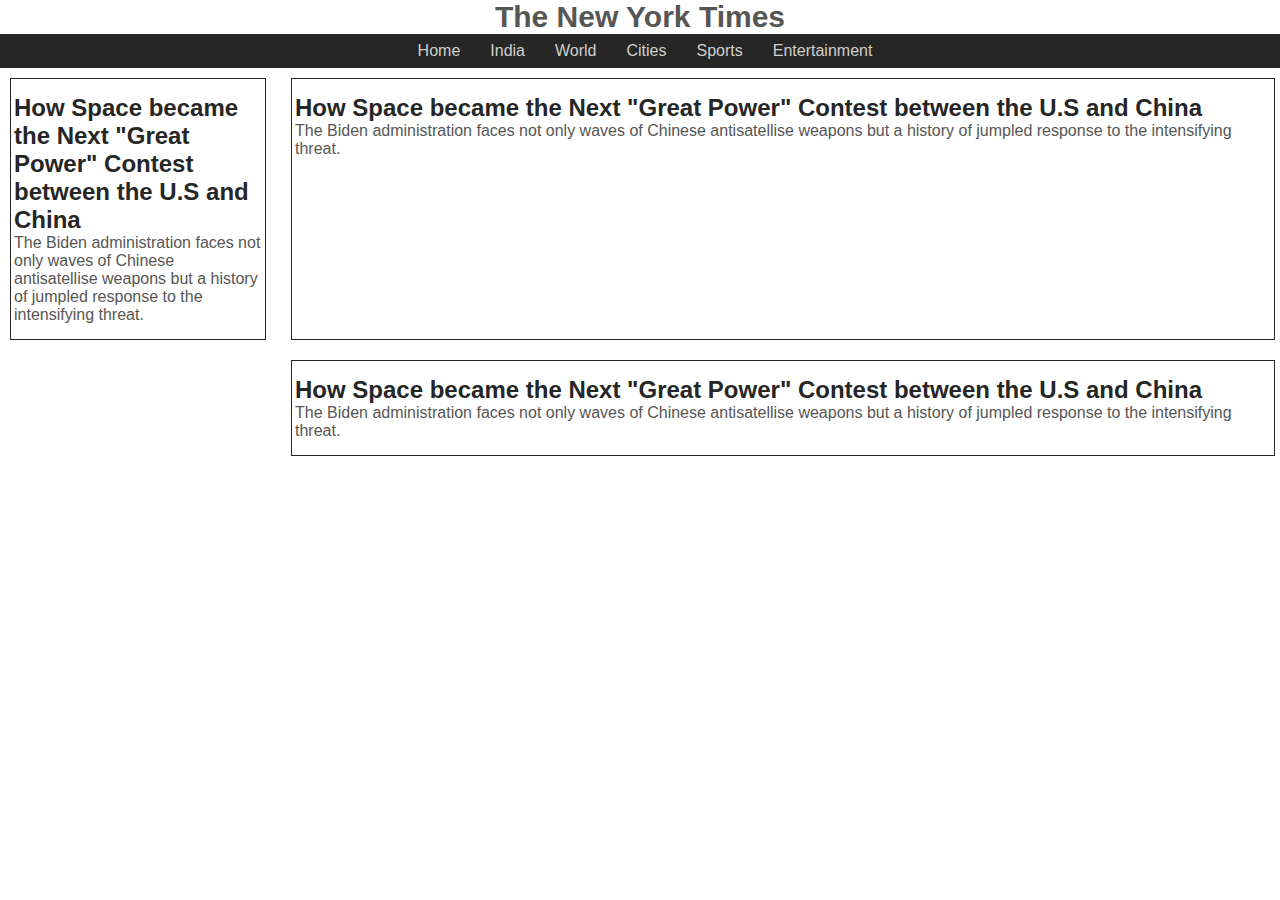
<file: course2/layout-shifter-pattern-challenge-master/index.html>
<!DOCTYPE html>
<html lang="en">
<head>
    <meta charset="UTF-8">
    <meta name="viewport" content="width=device-width, initial-scale=1.0">
    <title>Document</title>
    <link rel="stylesheet" href="common.css">
</head>
<body>
    <header class="nameplate">
        <h1 class="brand">
            The New York Times
        </h1>
        <ul class="menu">
            <li>
                <nav class="item"><a href="">Home</a></nav>
            <li>
                <a href="">India</a>
            </li>
            <li>
                <a href="">World</a>
            </li>
            <li>
                <a href="">Cities</a>
            </li>
            <li>
                <a href="">Sports</a>
            </li>
            <li>
                <a href="">Entertainment
                </a>
            </li>
        </ul>
    </header>
    <main class="wrapper">
        <section class="first-news">
            <h2 class="title">How Space became the Next "Great Power" Contest between the U.S and China</h2>
            <div class="des">The Biden administration faces not only waves of Chinese antisatellise weapons but a history of jumpled response to the intensifying threat.</div>
        </section>
        <section class="main-news">
            <h2 class="title">How Space became the Next "Great Power" Contest between the U.S and China</h2>
            <p class="des">The Biden administration faces not only waves of Chinese antisatellise weapons but a history of jumpled response to the intensifying threat.</p>
        </section>
        <section class="sidebar-news">
            <h2 class="title">How Space became the Next "Great Power" Contest between the U.S and China</h2>
            <p class="des">The Biden administration faces not only waves of Chinese antisatellise weapons but a history of jumpled response to the intensifying threat.</p>
        </section>
    </main>
    
</body>
</html>
</file>
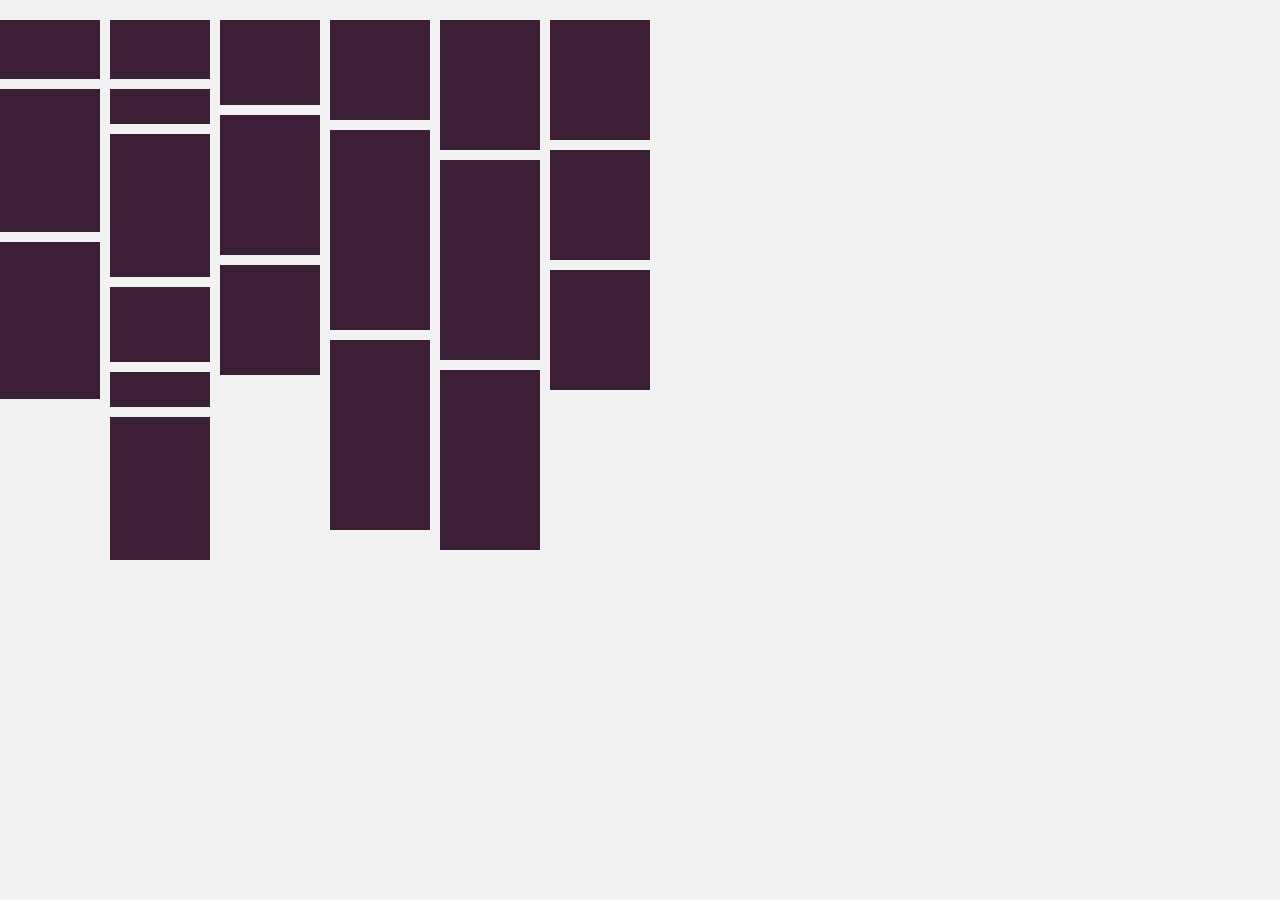
<file: course2/masonry-layout-challenge/index.html>
<!DOCTYPE html>
<html lang="en">
<head>
    <meta charset="UTF-8">
    <meta name="viewport" content="width=device-width, initial-scale=1.0">
    <title>Masonry Layout with CSS Floats</title>
    <link rel="stylesheet" href="styles.css"> <!-- Link to external CSS file -->
</head>
<body> 
         <div class="col">
            <div class="block height-59"></div>
            <div class="block height-143"></div>
            <div class="block height-157"></div>
         </div>

         <div class="col">
            <div class="block height-59"></div>
            <div class="block height-35"></div>
            <div class="block height-143"></div>
            <div class="block height-75"></div>
            <div class="block height-35"></div>
            <div class="block height-143"></div>
            <div class="clear"></div>
         </div>

        <div class="col">
            <div class="block height-85"></div>
            <div class="block height-140"></div>
            <div class="block height-110"></div>
        </div>

        <div class="col">
            <div class="block height-100"></div>
            <div class="block height-200"></div>
            <div class="block height-190"></div>
        </div>
        
        <div class="col">
            <div class="block height-130"></div>
            <div class="block height-200"></div>
            <div class="block height-50"></div>
            <div class="block height-180"></div>
        </div>

        <div class="col">
            <div class="block height-65"></div>
            <div class="block height-120"></div>
            <div class="block height-60"></div>
            <div class="block height-110"></div>
            <div class="block height-120"></div>
        </div>
        
</body>
</html>
</file>
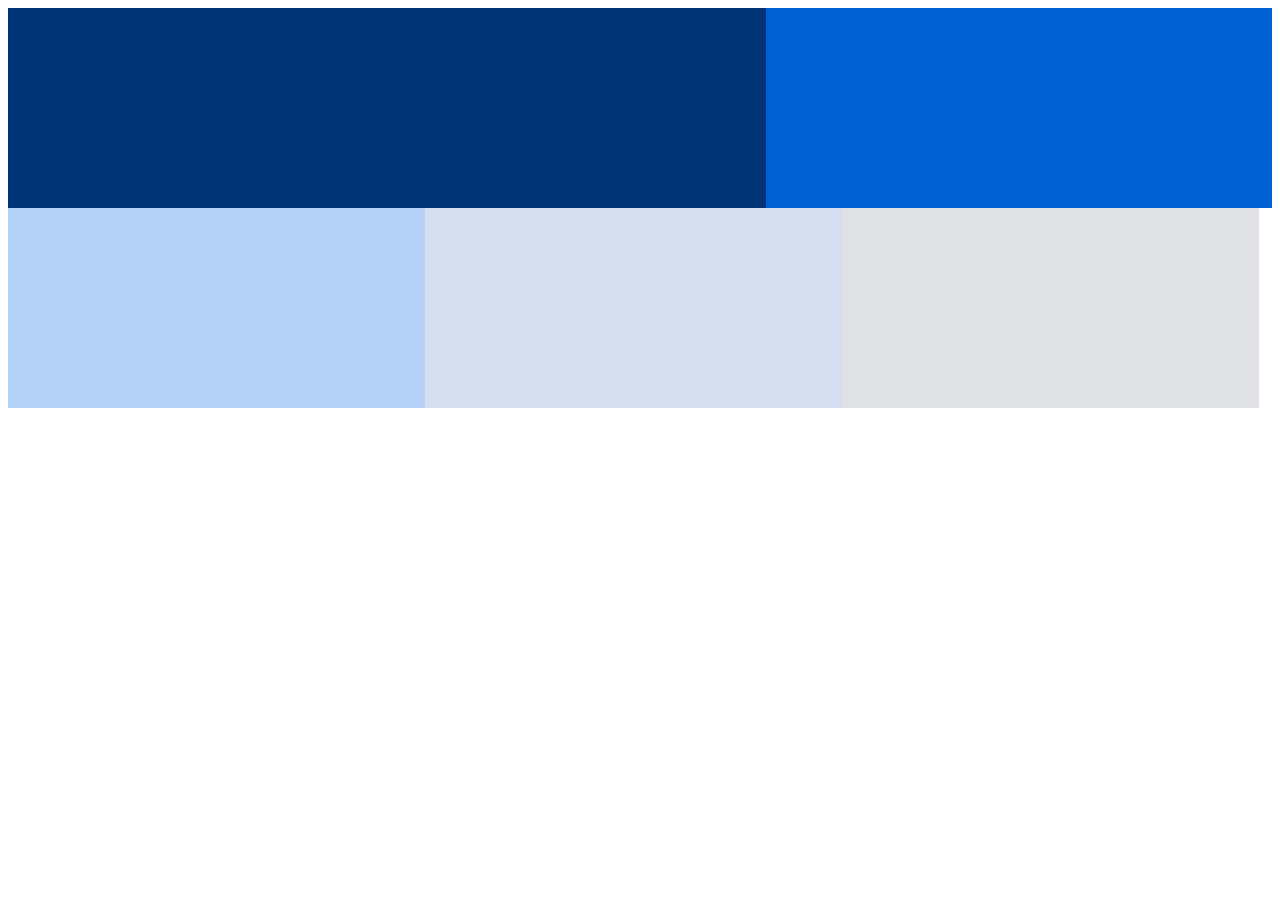
<file: course2/mostly-fluid-pattern-challenge-master/index.html>
<!DOCTYPE html>
<html lang="en">
<head>
    <meta charset="UTF-8">
    <meta name="viewport" content="width=device-width, initial-scale=1.0">
    <title>Document</title>
    <link rel="stylesheet" href="common.css" type="text/css">
</head>
<body>
    <div class="wrapper">
        <div class="item-1"></div>
        <div class="item-2"></div>
        <div class="item-3"></div>
        <div class="item-4"></div>
        <div class="item-5"></div>
    </div>
</body>
</html>
</file>
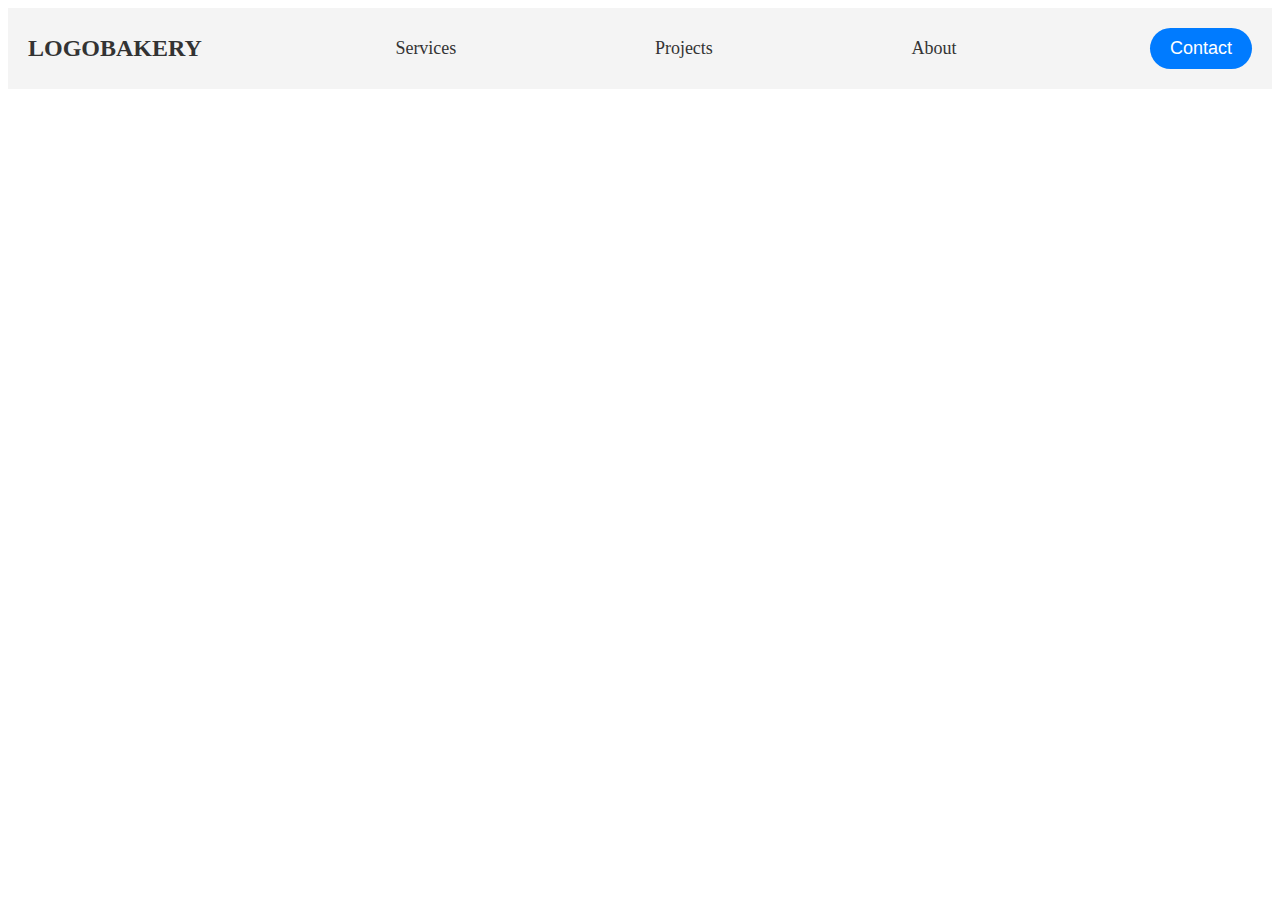
<file: course2/nameplate-challenge/index.html>
<!DOCTYPE html>
<html lang="en">
<head>
    <meta charset="UTF-8">
    <meta name="viewport" content="width=device-width, initial-scale=1.0">
    <title>LOGOBAKERY</title>
    <link rel="stylesheet" href="styles.css">
</head>
<body>

    <!-- Header Section -->
    <header>
        <!-- LOGOBAKERY on the left -->
        <div class="logo">LOGOBAKERY</div>

        <!-- Navigation in the middle -->
        <nav class="nav-section">
            <a href="#services">Services</a>
        </nav>
        <nav class="nav-section">
            <a href="#projects">Projects</a>
        </nav>
        <nav class="nav-section">
            <a href="#about">About</a>
        </nav>

        <!-- Contact button on the right -->
        <button class="contact-btn">Contact</button>
    </header>

</body>
</html>
</file>
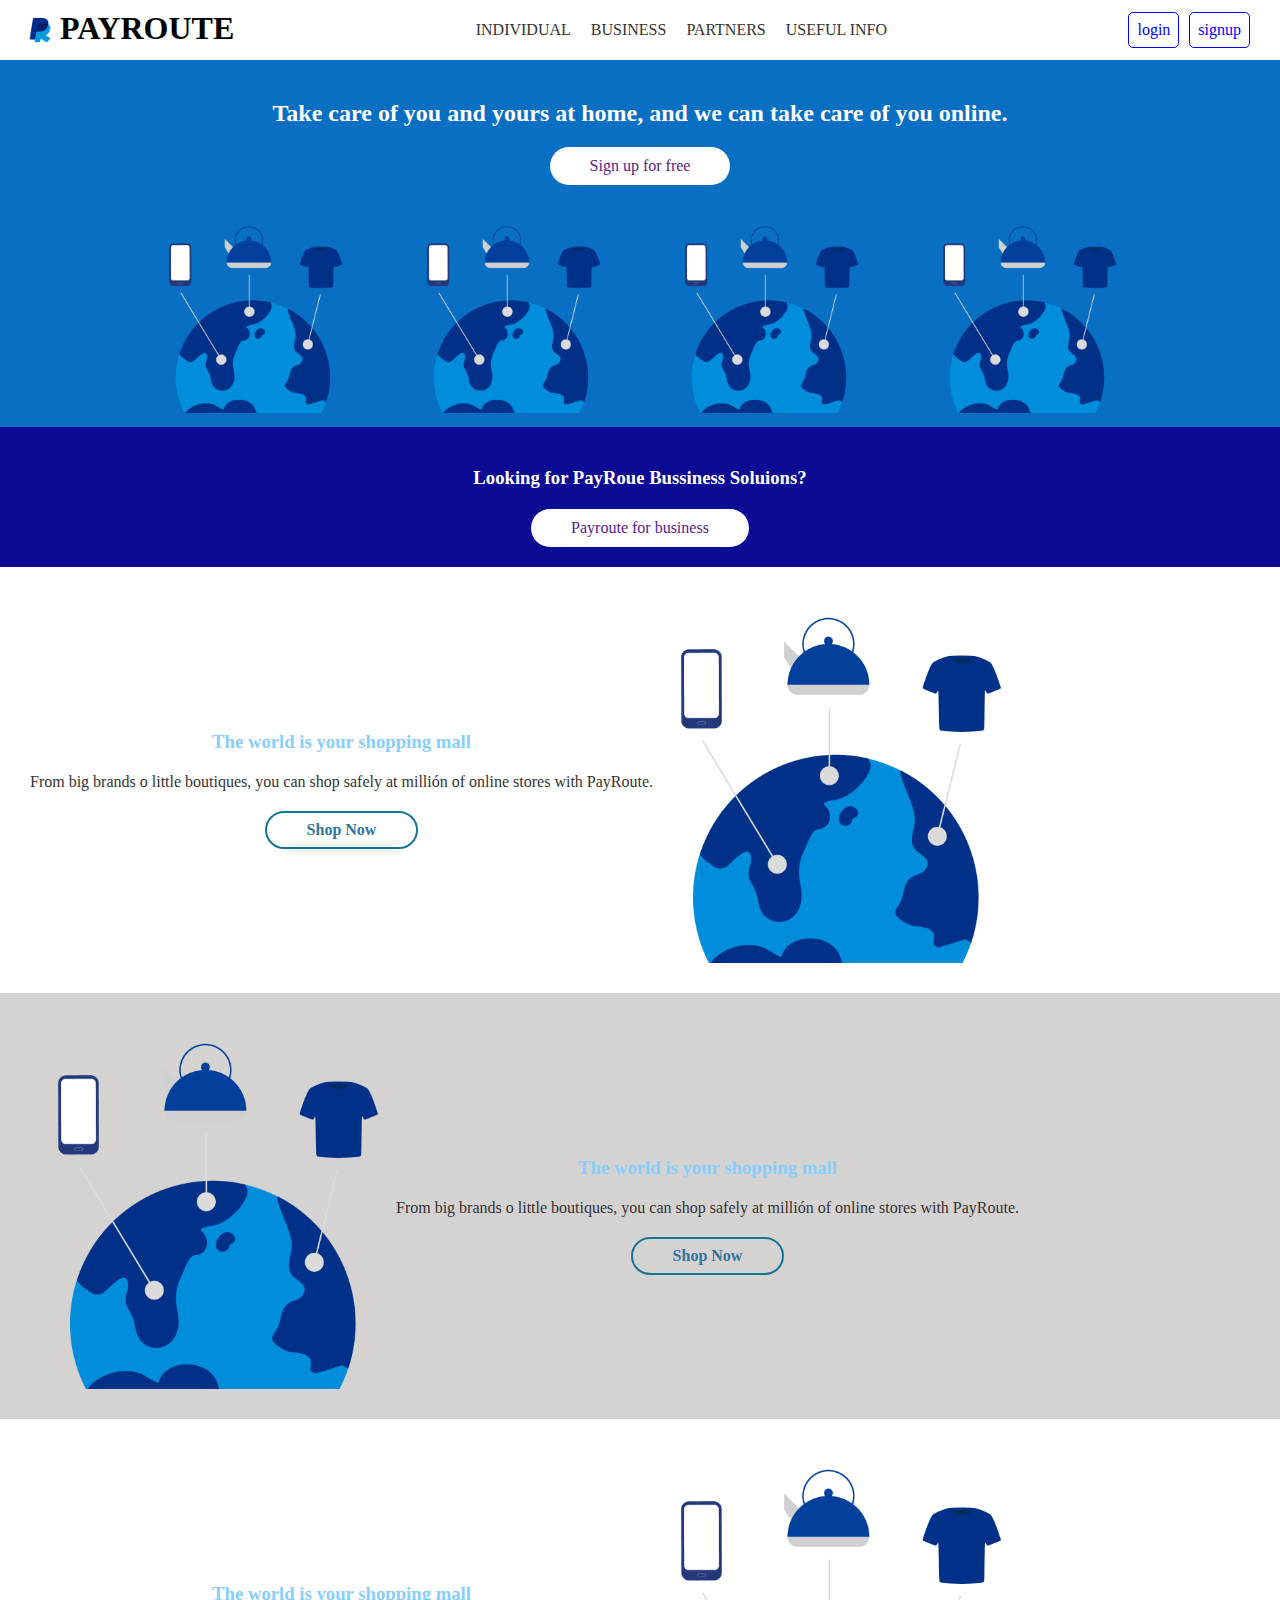
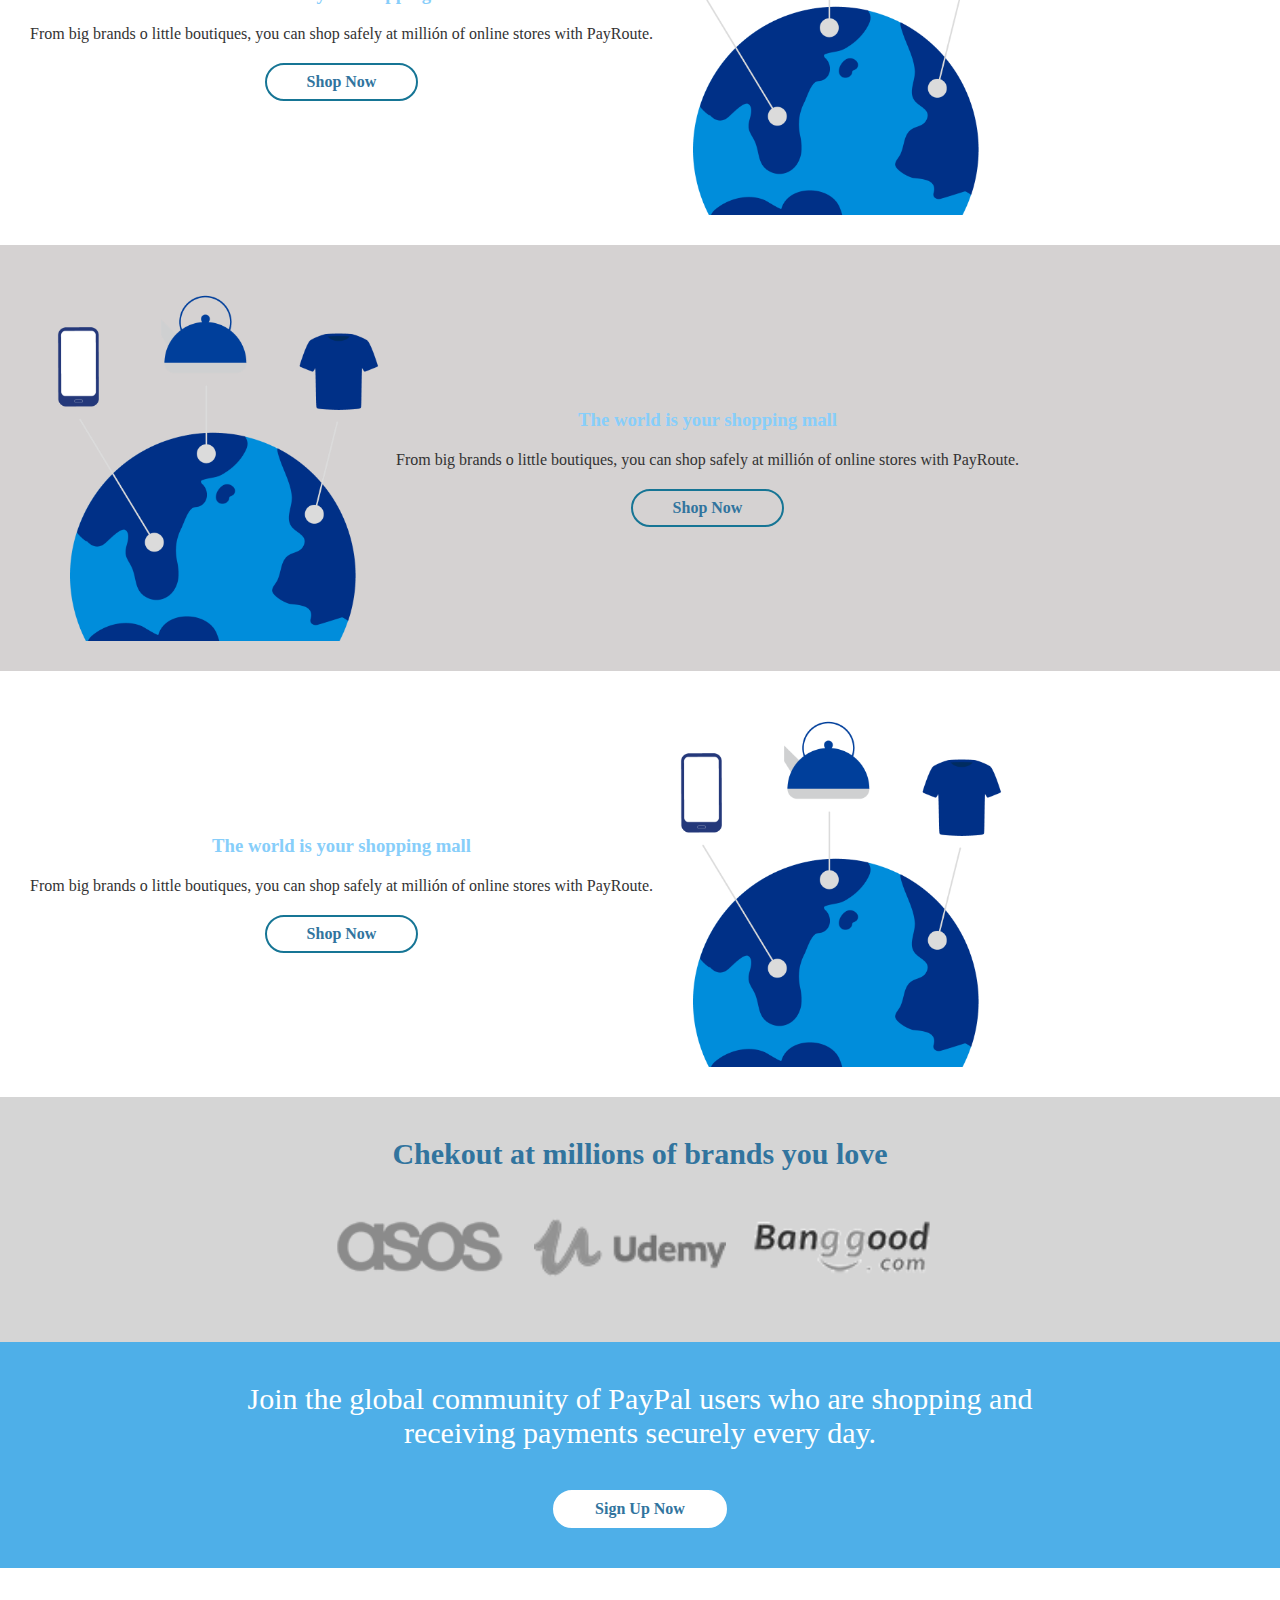
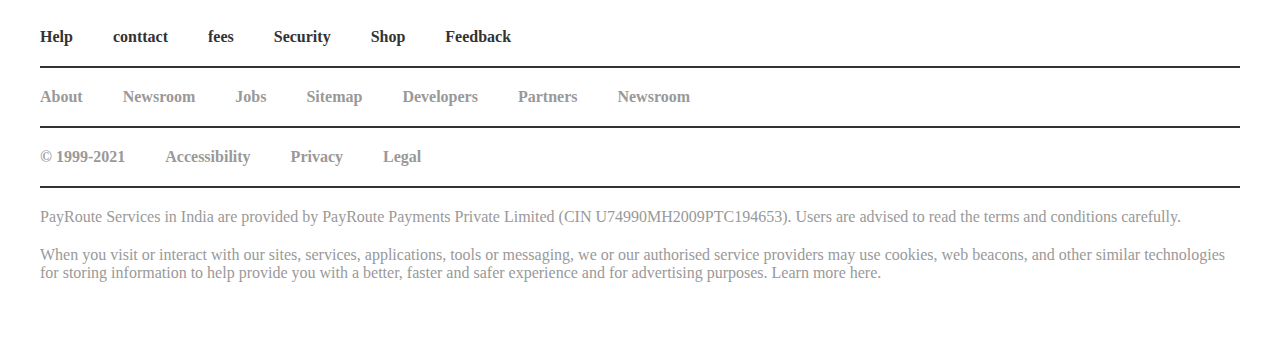
<file: course2/payroute-challenge-master/index.html>
<!DOCTYPE html>
<html lang="en">
<head>
    <meta charset="UTF-8">
    <meta name="viewport" content="width=device-width, initial-scale=1.0">
    <title>Document</title>
    <link rel="stylesheet" href="common.css">
</head>
<body>
    <header class="nameplate wrapper">
        <div class="logo-brand menu-large">
            <img class ="logo" src="assets/PayRoute_Logo_1.png" alt="">
            <h1>PAYROUTE</h1>
        </div>
        <ul class="menu menu-large">
            <li><nav><a href="">individual</a></nav></li>
            <li><a href="">business</a></li>
            <li><a href="">partners</a></li>
            <li><a href="">useful info</a></li>
        </ul>
        <div class="buttons menu-large">
            <a href="" class="login">login</a>
            <a href="" class="signup">signup</a>
        </div>
        <div class="menu-mobile-collapse">
            <a href="" class="menu-button">Menu</a>
            <img class ="logo" src="assets/PayRoute_Logo_1.png" alt="">
            <a href="" class="login">Login</a>
        </div>
        <div class="menu-mobile">
            <ul>
                <li><nav><a href="">individual</a></nav></li>
                <li><a href="">business</a></li>
                <li><a href="">partners</a></li>
                <li><a href="">useful info</a></li>
            </ul>
            <a href="" class="close-button">X</a>
            <ul>
                <li><a href="">Partners</a></li>
                <li><a href="">Help Centre</a></li>
                <li><a href="">Sign Up</a></li>
            </ul>
        </div>
    </header>
    <div class="banner">
      
            <header class="wrapper">
                <h2>Take care of you and yours at home, and we can take care of you online.</h2>
                <a href="" class="more-button">Sign up for free</a>
                <ul class="features">
                    <li>
                        <img src="assets/shopping.png" alt="">
                    </li>
                    <li>
                        <img src="assets/shopping.png" alt="">
                    </li>
                    <li>
                        <img src="assets/shopping.png" alt="">
                    </li>
                    <li>
                        <img src="assets/shopping.png" alt="">
                    </li>
                </ul>
            </header>
            <div class="showmore wrapper">
                <h3>Looking for PayRoue Bussiness Soluions? <span>Whether you are freelancer or a business, we are here to support you.</span></h3>
                <a href="" class="more-button">Payroute for business</a>
            </div>
      
    </div>
    <ul class="news">
        <li>
            <img src="assets/shopping.png" alt="">
            <div class="des">
                <h3>The world is your shopping mall</h3>
                <p>From big brands o little boutiques, you can shop safely at millión of online stores with PayRoute.</p>
                <a href="">Shop Now</a>
            </div>
            
        </li>
        <li>
            <img src="assets/shopping.png" alt="">
            <div class="des">
                <h3>The world is your shopping mall</h3>
                <p>From big brands o little boutiques, you can shop safely at millión of online stores with PayRoute.</p>
                <a href="">Shop Now</a>
            </div>
            
        </li>
        <li>
            <img src="assets/shopping.png" alt="">
            <div class="des">
                <h3>The world is your shopping mall</h3>
                <p>From big brands o little boutiques, you can shop safely at millión of online stores with PayRoute.</p>
                <a href="">Shop Now</a>
            </div>
            
        </li>
        <li>
            <img src="assets/shopping.png" alt="">
            <div class="des">
                <h3>The world is your shopping mall</h3>
                <p>From big brands o little boutiques, you can shop safely at millión of online stores with PayRoute.</p>
                <a href="">Shop Now</a>
            </div>
            
        </li>
        <li>
            <img src="assets/shopping.png" alt="">
            <div class="des">
                <h3>The world is your shopping mall</h3>
                <p>From big brands o little boutiques, you can shop safely at millión of online stores with PayRoute.</p>
                <a href="">Shop Now</a>
            </div>
            
        </li>

    </ul>
    <ul class="bottom">
        <li class="checkout-box">
            <div class="wrapper des">
                <h3>Chekout at millions of brands you love</h3>
               <div>
                 <img src="assets/asos_v3a.png" alt="" class="">
                <img src="assets/udemy_v1.png" alt="" class="">
                <img src="assets/banggood_v1.png" alt="" class="">
                </div>
            </div>
        </li>
        <li class="join-box">
            <div class="wrapper des">
                <h3>Join the global community of PayPal users who are shopping and receiving payments securely every day.</h3>
                <a href="" class="">Sign Up Now</a>
            </div>
        </li>
    </ul>
    <footer>
        <ul class="help-links">
            <li><a href="">Help</a></li>
            <li><a href="">conttact</a></li>
            <li><a href="">fees</a></li>
            <li><a href="">Security</a></li>
            <li><a href="">Shop</a></li>
            <li><a href="">Feedback</a></li>
        </ul>
        <ul class="footer-menu">
            <li><a href="">About</a></li>
            <li><a href="">Newsroom</a></li>
            <li><a href="">Jobs</a></li>
            <li><a href="">Sitemap</a></li>
            <li><a href="">Developers</a></li>
            <li><a href="">Partners</a></li>
            <li><a href="">Newsroom</a></li>
        </ul>
        <ul class="copy-right">
            <li><a href=""> &copy; 1999-2021</a></li>
            <li><a href="">Accessibility</a></li>
            <li><a href="">Privacy</a></li>
            <li><a href="">Legal</a></li>
        </ul>
        <p>
            PayRoute Services in India are provided by PayRoute Payments Private Limited (CIN U74990MH2009PTC194653). Users are advised to read the terms and conditions carefully.

        </p>
        <p>
            
        When you visit or interact with our sites, services, applications, tools or messaging, we or our authorised service providers may use cookies, web beacons, and other similar technologies for storing information to help provide you with a better, faster and safer experience and for advertising purposes. Learn more here.
        </p>
    </footer>
</body>
</html>
</file>
<file: course2/digix-engineers-challenge-master/css/style.css>
:root {
    --wid: 15%;
    --white: white;
}

.hero-unit>h1 {
    font-size: calc(4vw + 4vh + 1vmin);
}

.logo {
    width: var(--wid);
    height: auto;
}

.play img {
    width: 100px;
    height: 100px;
    border: 2px solid var(--white);
    padding: 30px;
    border-radius: 30px;
}

.play:hover img {
    border: 4px solid red;
}

.hero-unit>h1 {
    text-transform: uppercase;
    color: var(--white);
    font-family: 'Bebas Neue', cursive;
    letter-spacing: 0.8px;
    font-weight: 500;
}

.hero-unit>img {
    width: 35%;
    height: 35%;
}

.achievements-section {
    background-color: #F5F5F5;
}

.achievement-image {
    width: 150px;
    height: 150px;
}

.achievement-detail {
    font-family: 'Playfair Display', serif;
}

h3,
.description {
    color: var(--white);
    line-height: 1.5;
}

.description {
    /* font-size: calc(5vw + 3vh+ 2vmin); */
    font-size: 1.1rem;
}

.find a,
.find a:visited {
    color: var(--white);
    border: 1px solid var(--white);
}

.find>a:hover {
    background-color: var(--white);
    color: black;
}

.bginfo>.find>a:hover {
    background-color: var(--white);
    color: #17a2b8;
}

.bgwarn>.find>a:hover {
    background-color: var(--white);
    color: #ffc107;
}

.rule1 {
    width: 10%;
    float: left;
    border-top: 3px solid var(--white);
}

.boosted img {
    width: 45%;
    height: auto;
}

.boosted-logo {
    width: 15%;
    height: auto;
}

.legal img {
    border-radius: 15px;
    width: 85%;
    height: auto;
}

.hero-unit>img {
    width: 150px;
    height: 120px;
}

.hallmark img {
    width: 500px;
    height: 600px;
}

.dojo img {
    width: 350px;
    height: 500px;
}

.testimony-desc {
    font-family: 'Playfair Display', serif;
    font-weight: 500;
    line-height: 1.3;
    width: 65%;
    font-size: 1.6rem;
}

.testimony-desig {
    color: #ccc;
    font-weight: 700;
    font-size: 0.8em;
    letter-spacing: 1.2px;
    width: 85%;
}

.testimony-desig>span.black {
    color: black;
}

.testimony img {
    width: 80px;
    height: 80px;
}

.contact-us-section>h1,h3 {
    color: black;
    text-transform: uppercase;
    font-family: 'Bebas Neue', cursive;
    letter-spacing: 1px;
    font-weight: 500;
}

.footer-section {
    color: rgb(170, 165, 165);
    background-color: #111517;
}

.footer-navigations>a {
    text-transform: uppercase;
    font-size: larger;
    font-family: 'Bebas Neue', cursive;
    letter-spacing: 1px;
    font-weight: 500;
    color: #fff;
}
.footer-navigations>a:hover {
    color: orangered;
}

.branches>div>div>a {

    text-transform: uppercase;
    font-size: 60px;
    font-family: 'Bebas Neue', cursive;
    letter-spacing: 1px;
    font-weight: 600;
    color: #fff;
}

.branches>div>div>a:hover {

    color: orangered;
}

.social-icons>a {
    color: rgb(170, 165, 165);
}

.email-link, .email-link:hover {
    color: #EF0D33;
}

.copyright-section>a {
    color: rgb(170, 165, 165);
}
</file>
<file: course2/global-sanctuary-fund-challenge-master/common.css>
*{
    margin:0;
    padding:0;
    box-sizing: border-box;
}

a{
    text-decoration:none;
}
.nameplate, .banner, .bottom, footer{
    width:100%;
}
.nameplate, .bottom{
    background:#000;
    padding:10px 20px;
}
.nameplate a, .bottom a{
    color:#fff;
}
.nameplate{
    text-transform: uppercase;
    display:flex;
    justify-content: space-between;
    align-items: center;
}
.nameplate .logo{
    width:40px;
    height:40px;
}
.nameplate .menu{
    display:flex;
    justify-content: flex-start;
    align-items: center;
}
.nameplate .menu ul{
    list-style: none;
    display:flex;
}
.nameplate .menu li{
    padding:5px 10px;
}
.buttons{
    padding:3px;
}
.buttons a{
    padding:5px;
    margin-left:20px;
}
.buttons a.donate{
    background:red;
}
.buttons a.adopt{
    background:orange;
}
.banner{
    background:#cdcdcd;
}
.banner .content{
    padding: 20px 40px 40px 40px;
    text-align: center;
}
.banner>img{
    width:100%;
}
.banner .content .title,
.movetivation .title{
    text-transform: uppercase;
    display:inline-block;
    border-top: 1px solid #333;
    border-bottom:1px solid #333;
    color:#333;
}
.banner .des, .banner .subdes{
    color:#666;
    margin-bottom:35px;
    margin-top:20px;
}
.banner .areas{
    display:flex;
    list-style: none;
    justify-content: space-between;
    padding:0 20px;
}
.banner .areas img{
    width:100px;
    height:100px;
    border-radius: 50px;
}
.banner .areas h2{
    text-transform: uppercase;
    font-size: 20px;
    text-align: center;
    margin-top:20px;
}
.gallery{
    list-style: none;
}
.gallery .row,
.movetivation .row{
    padding:30px 40px;
    display:flex;
}
.gallery img,
.movetivation img{
    border-radius: 3px;
    margin:3px;
}
.img-1, .img-2, .img-5, .img-6{
    width:25%;
}
.img-3, .img-4, .img-7, .img-8{
    width:50%;
}
.movetivation {
    text-align: center;
}

.movetivation ul{
    list-style: none;
}
.movetivation ul li{
    box-sizing: content-box;
    width:50%;
}
.movetivation ul li img{
    width:100%;
    margin-left:5px;
    height:480px;
}
.bottom{
    padding: 20px 30px;
    color:#fff;
}
.login-button{
    padding-bottom:20px;
    border-bottom:2px solid #999;
    margin-bottom:20px;
    text-transform: uppercase;
    text-align: right;
}
.login-button .button{
    background:red;
    color:#fff;
    border-radius: 3px;
    padding:5px;
}
.bottom .nav{
    list-style: none;
}
.bottom .nav li{
    margin: 5px 0px;
}
footer{
    padding:10px 30px;
    background:#cdcdcd;
    display:flex;
    align-items: flex-start;
}
footer>img{
    width:80px;
    height:80px;
}
footer .address{
    width:20%;
    margin:0 15px;
}
footer .social-networks{
    width:30%;
}
footer .social-networks ul{
    list-style: none;
    display: flex;
}
footer .social-networks img{
    width:50px;
    height:50px;
    margin:5px;
}
footer .des{
    flex-grow: 2 ;
}
</file>
<file: course2/layout-shifter-pattern-challenge-master/common.css>
*{
    margin:0;
    padding:0;
    box-sizing: border-box;
}
a{
    text-decoration:none;
    color: #d0d0cd;
}
body{
    font-family: Arial;
    color: #565654;
}
.title{
    color:#252625;
}
.menu{
    list-style: none;
    background:#252625;
    padding-left:10px;
}
.menu li{
    padding: 5px;
}
.brand{
    font-size: 30px;
    text-align: center;
}
[class*="-news"]{
    border: 1px solid #252625;
    margin: 10px 5px;
    padding: 15px 3px;
}
.hidden li{
    display:none;
}
.hidden li:first-child{
    display:block;
}

@media screen and (min-width:600px) {
    .menu{
        display:flex;
        justify-content: center;
    }
    .menu li{
        margin: 3px 10px;
    }
    .wrapper{
        display:flex;
        flex-wrap: wrap;
        justify-content: flex-end;
    }
    .first-news{
        width:20%;
        margin-right:20px;
    }
    .main-news, .sidebar-news{
        width: calc(80% - 40px);
    }
}
</file>
<file: course2/masonry-layout-challenge/styles.css>
/* General styles for the container */
body {
    margin: 0;
    padding: 0;
    font-family: Arial, sans-serif;
    background-color: #f2f2f2;
}

/* Masonry container */
.masonry {
    width: 620px; /* 6 columns, each 100px wide, plus spacing */
    margin: 0 auto;
}

.col {
    width: 100px;
    float: left;
    margin: 10px 10px 10px 0;
}

/* Masonry blocks */
.block {
    width: 100px;
    background-color: #3d1e37;
    float: none;
    margin: 10px 10px 10px 0;
}

/* Blocks with different heights */
.height-59 {
    height: 59px;
}

.height-35 {
    height: 35px;
}

.height-75 {
    height: 75px;
}

.height-85 {
    height: 85px;
}

.height-100 {
    height: 100px;
}

.height-110 {
    height: 110px;
}

.height-120 {
    height: 120px;
}

.height-130 {
    height: 130px;
}

.height-140 {
    height: 140px;
}

.height-143 {
    height: 143px;
}

.height-157 {
    height: 157px;
}

.height-180 {
    height: 180px;
}

.height-190 {
    height: 190px;
}

.height-200 {
    height: 200px;
}

/* Clear floats */
.clear {
    clear: both;
}
</file>
<file: course2/mostly-fluid-pattern-challenge-master/common.css>
.wrapper{
    display:flex;
    flex-wrap: wrap;
}
[class*="item-"]{
    height:200px;
    width:100%;
}
.item-1{
    background-color: #003476;
}
.item-2{
    background-color: #0062d2;
}
.item-3{
    background-color: #b4d2f7;
}
.item-4{
    background-color: #d5dfef;
}
.item-5{
    background-color: #dfe1e5;
}

@media screen and (min-width:467px) {
    .item-2, .item-3, .item-4, .item-5{
        width:50%;
    }
}

@media screen and (min-width:680px) {
    .item-1{
        width:60%;
    }
    .item-2{
        width:40%;
    }
    .item-3, .item-4, .item-5{
        width:33%;
    }
}
</file>
<file: course2/nameplate-challenge/styles.css>
header {
    display: flex;
    justify-content: space-between;
    align-items: center;
    padding: 20px;
    background-color: #f4f4f4;
}

/* Styling for the brand/logo */
.logo {
    font-size: 24px;
    font-weight: bold;
    color: #333;
}

/* Styling for the navigation in the middle */
nav {
    margin: 0 5px;
    text-align: center;
}

.nav-section a:hover {
    text-decoration: underline;
}

nav a {
    font-size: 18px;
    text-decoration: none;
    color: #333;
}

nav a:hover {
    text-decoration: underline;
}

/* Styling for the contact button on the right */
.contact-btn {
    padding: 10px 20px;
    background-color: #007bff;
    color: white;
    border: none;
    border-radius: 25px;
    font-size: 18px;
    cursor: pointer;
}

.contact-btn:hover {
    background-color: #0056b3;
}
</file>
<file: course2/payroute-challenge-master/common.css>
*{
    margin:0;
    padding:0;
    box-sizing: border-box;
}
body{
    font-family: Roboto;
}
ul{
    list-style: none;
}
a{
    text-decoration: none;
}
.menu-large{
    display: none;
}
.menu-mobile{
    width: 100;  
    background-color: rgb(8, 111, 195);
    height: 100vh;
    padding-top:50px;
    text-align: center;
    position: relative;
}
.menu-mobile .close-button{
    position: absolute;
    top:10px;
    right:10px;
    font-weight: 900;
    color:#fff;
}
.menu-mobile>ul:first-child{
    text-transform: uppercase;
    border-bottom: 1px solid #fefefe;
    margin-bottom:40px;
    padding-bottom: 40px;
}
.menu-mobile li{
    margin:5px;
}
.menu-mobile>ul:last-child>li:last-child{
    margin-top:20px;
}
.menu-mobile>ul:last-child>li:last-child a{
  
    padding: 10px 50px;
    border: 1px solid #fefefe;
    border-radius: 30px;
}
.menu-mobile a, .menu a{
    color:#fff;
}

    .menu-mobile{
        display: none;
    }

.menu-mobile-collapse{
    display: flex;
    padding:10px;
    justify-content:space-between
}
.login, .menu-button, .signup{
    color: blue;
    padding:8px;
    border:1px solid blue;
    border-radius: 5px;
}
.logo{
    width:40px;
    height:40px;
}
.banner{
    background-color: rgb(8, 111, 195);
    color:#fefefe;
}
.wrapper{
    margin: auto;
    text-align: center;
}
.banner .more-button{
    background:hsl(0, 0%, 100%);
    border-radius:20px;
    padding:10px 40px;
    display: inline-block;
    margin:20px;
}
.banner .wrapper{
    padding:40px 20px 0px;
}
.showmore{
    background-color: rgb(11, 11, 148);
}

.banner .features{
    display: flex;
    width: 80%;
    margin: auto;
    flex-wrap: wrap;
    justify-content: space-between;
}
 .features li{
    width:40%;
}
.banner .features li img{
    width: 100%;
}
.showmore h3 span{
    display: none;
}
.news{
    text-align: center;
}
.news>li{
    padding: 30px ;
}
.news>li:nth-child(even){
    background-color: #d5d2d2;
}
.news>li>img{
    width: 60%;
}
.news>li h3{
    margin:20px 0px;
    color:lightskyblue;

}
.news>li p{
    color: #333;
}
li>.des a{
    display: inline-block;
    margin-top:20px;
    padding:8px 40px;
    font-weight: bold;
    color:rgb(49, 116, 158);
    border:2px solid rgb(22, 117, 149);
    border-radius: 30px;
}
.checkout-box{
    background: #d5d5d5;
}
.bottom div{
    display:flex;
    flex-direction: column ;
    justify-content: center;
    align-items: center;
    padding:40px 0;
}
.bottom h3{
    margin-bottom:20px;
    font-size: 30px;
     width:70%;
     text-align: center;
}
.checkout-box h3{
    
    color:rgb(49, 116, 158);
   
}
.checkout-box>div div{
    padding:0;
    width:50%;
    flex-direction: row;
    flex-wrap:wrap;
}
.checkout-box>div img{
    width:30%;
    margin-right:3%;
}
.checkout-box>div img:first-of-type{
    width:71%;
}
.join-box{
    background:rgb(78, 175, 232);
}
.join-box h3{
    color:#fff;
    font-weight: normal;
}
.bottom .join-box a{
    background:#fff;
    border-color:#fff;
}
footer{
    padding:40px;
    font-family:Roboto;
}
footer a{
    font-weight:bold;
    padding: 5px 40px 5px 0px;
    color:#333;
}
footer li{
    margin-bottom:10px;
}
.help-links,
.footer-menu,
.copy-right
{
    display:flex;
    flex-wrap:wrap;
    padding-bottom:10px;
    border-bottom:2px solid #333;
    padding-top:20px;
}
.footer-menu a,
.copy-right a,
footer p{
    color:#999;
}
footer p{
    margin:20px 0;
}

@media screen and (min-width:600px) {
    .menu-mobile
    {
        display: none;
    }
    .features>li{
        display:none;
    }
    .features>li:last-child{
        display:block;
        width:60%;
        margin:auto;
    }
    .news>li{
        display:flex;
        align-items:center;
    }
    .news>li>img{
        width:50%;
    
    }
    .news>li:nth-child(odd)>img{
        order:1;
    }
    .checkout-box>div img:first-of-type{
        width:30%;
    }
}
@media screen and (min-width:800px) {
    .menu-mobile-collapse{
        display: none;
    }
    .menu-large, .nameplate{
        display:flex;
    }
    .nameplate{
        justify-content: space-between;
        padding:10px 20px;
        align-items: center;
    }
    .menu.menu-large a{
        color:#333;
        text-transform: uppercase;
        padding:0 10px;
    }
    .buttons a{
        margin-right:10px;
    }
    .features>li, .features>li:last-child{
        display:block;
        width:20%;
        margin:10px;
    }
    .news>li>img{
        width:30%;
    }
}
</file>
